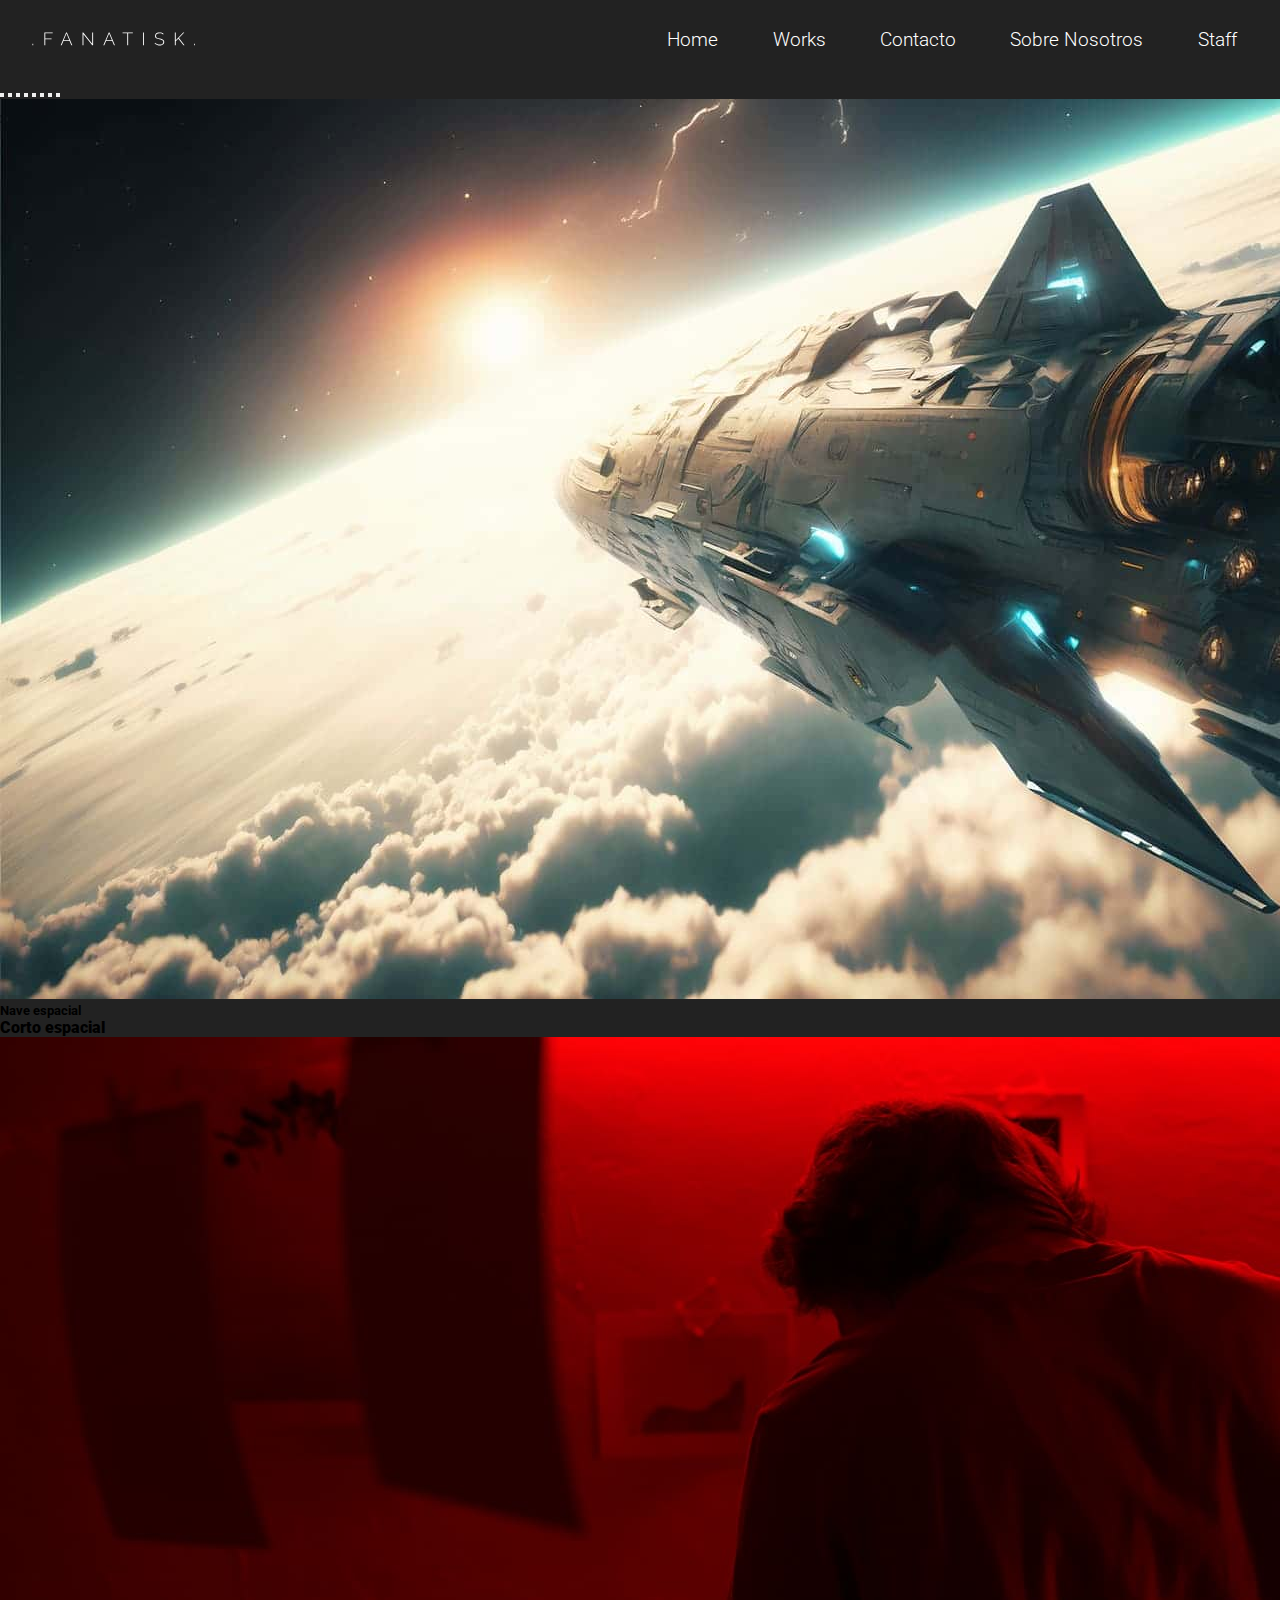
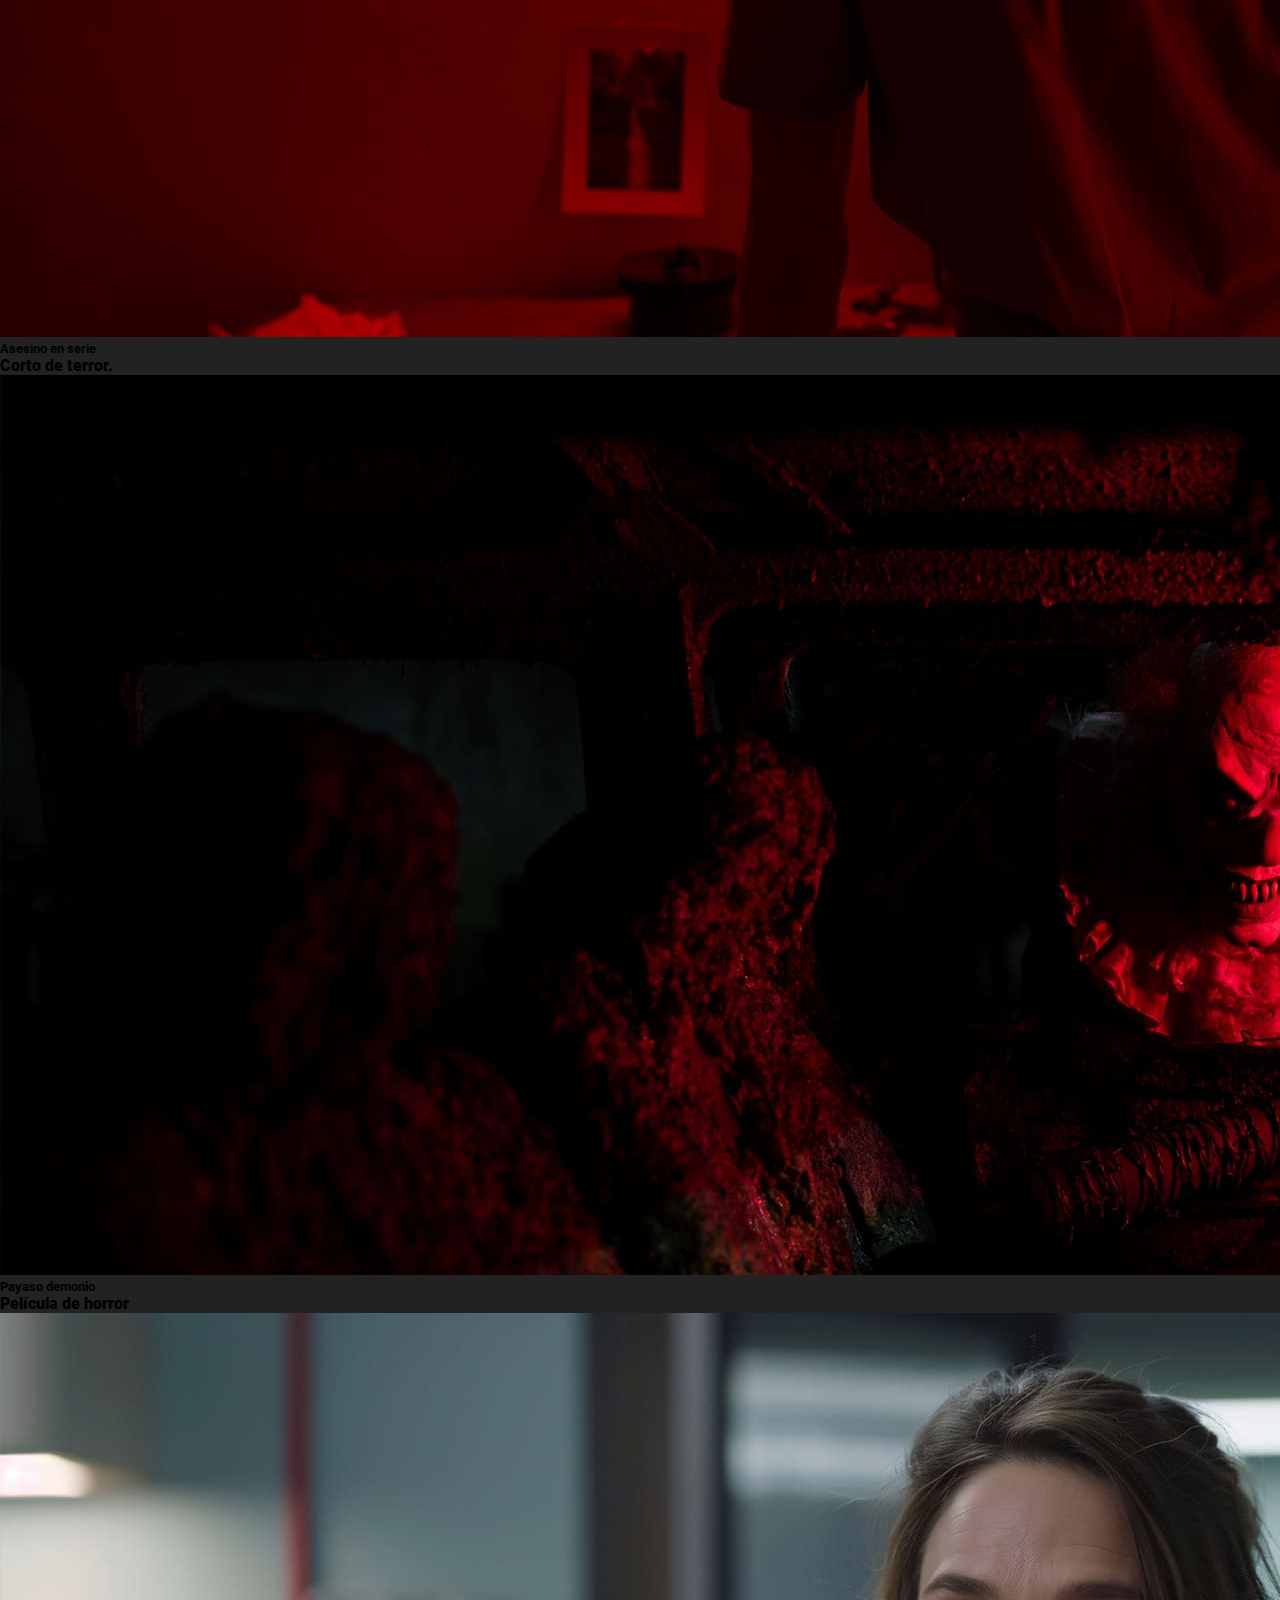
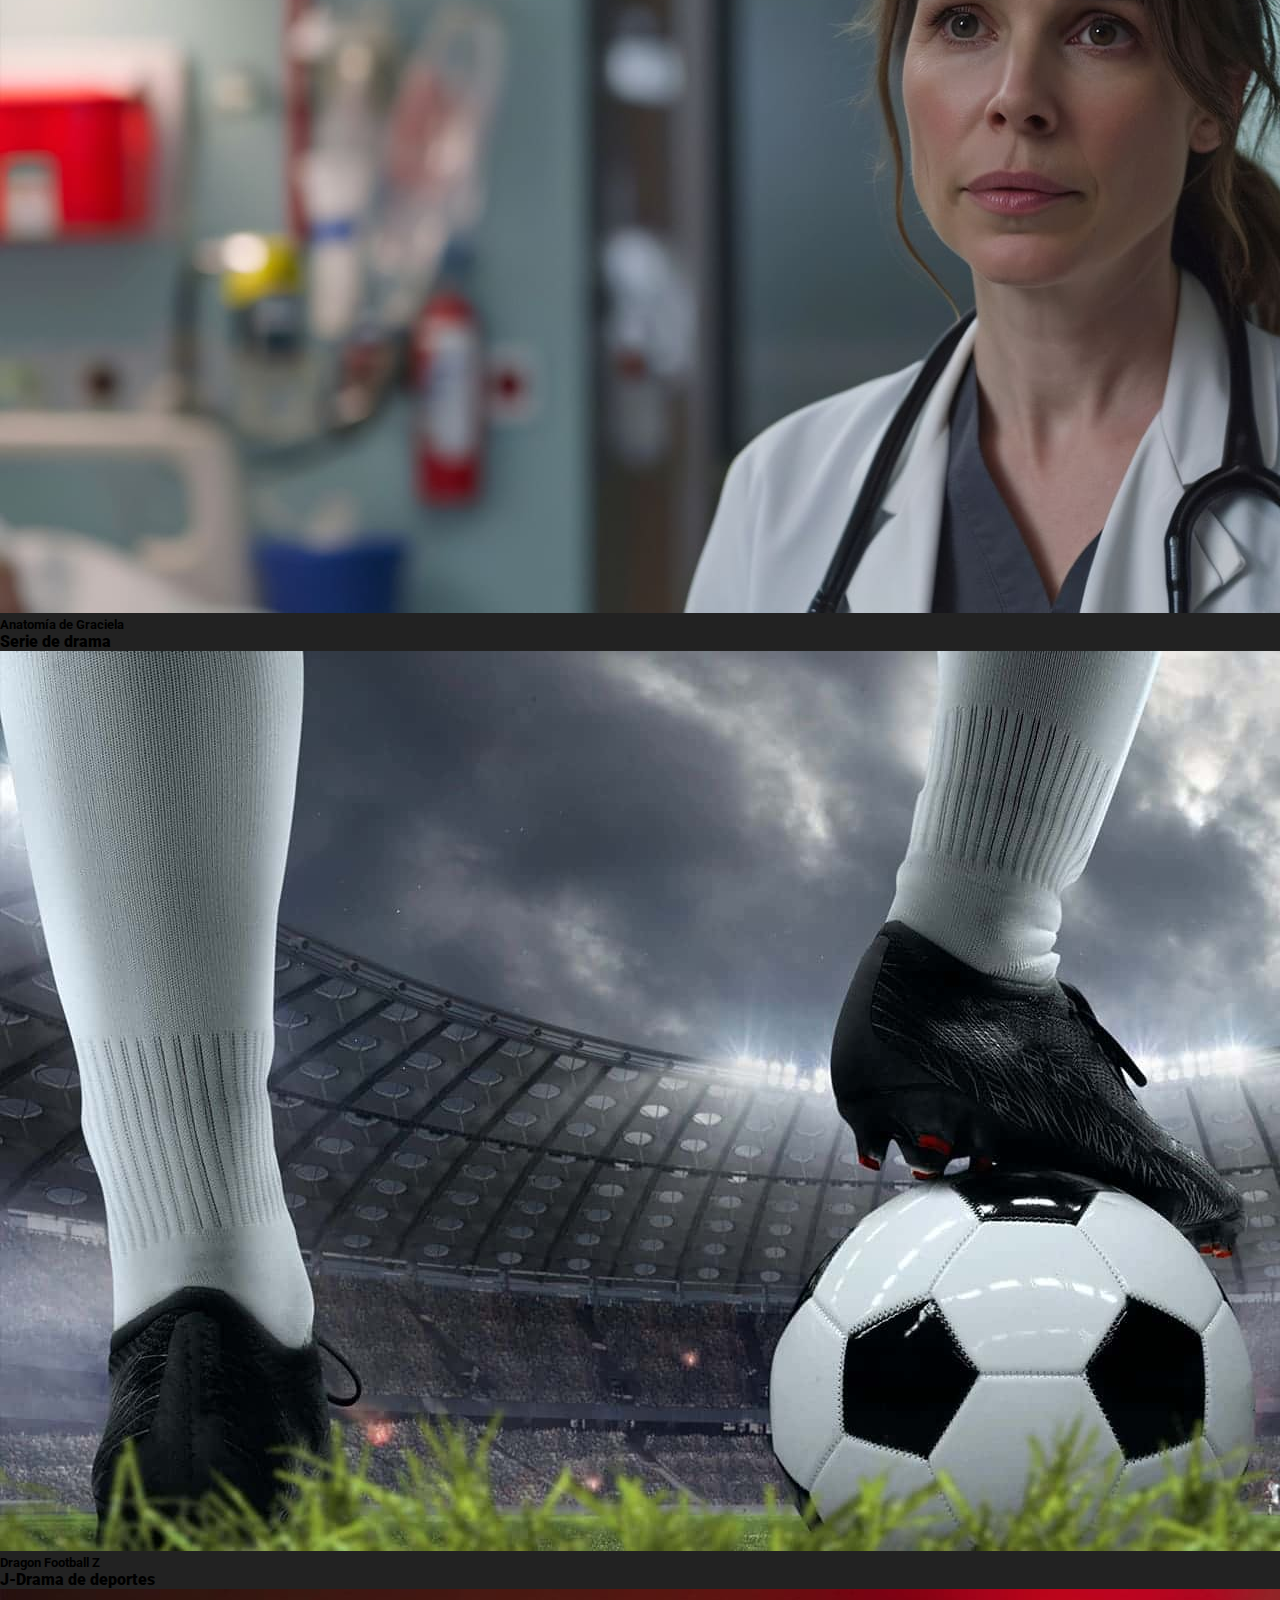
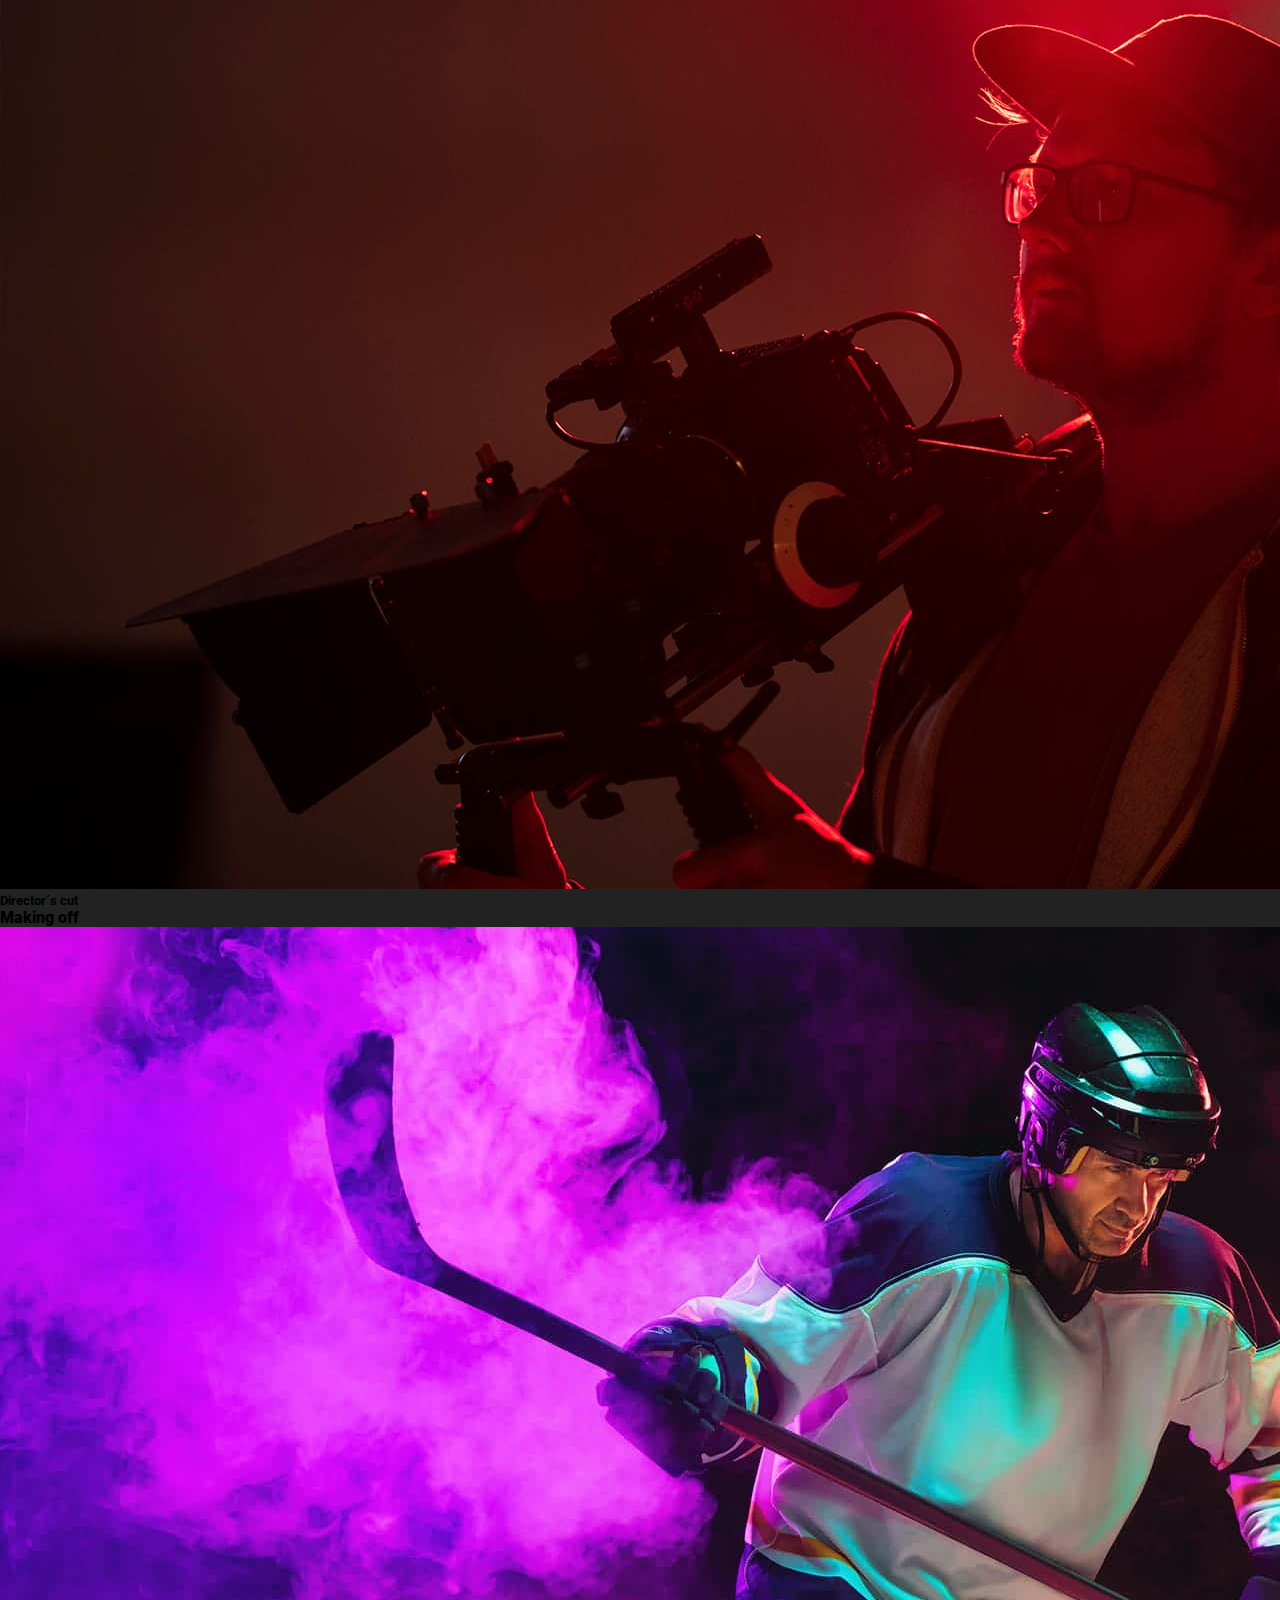
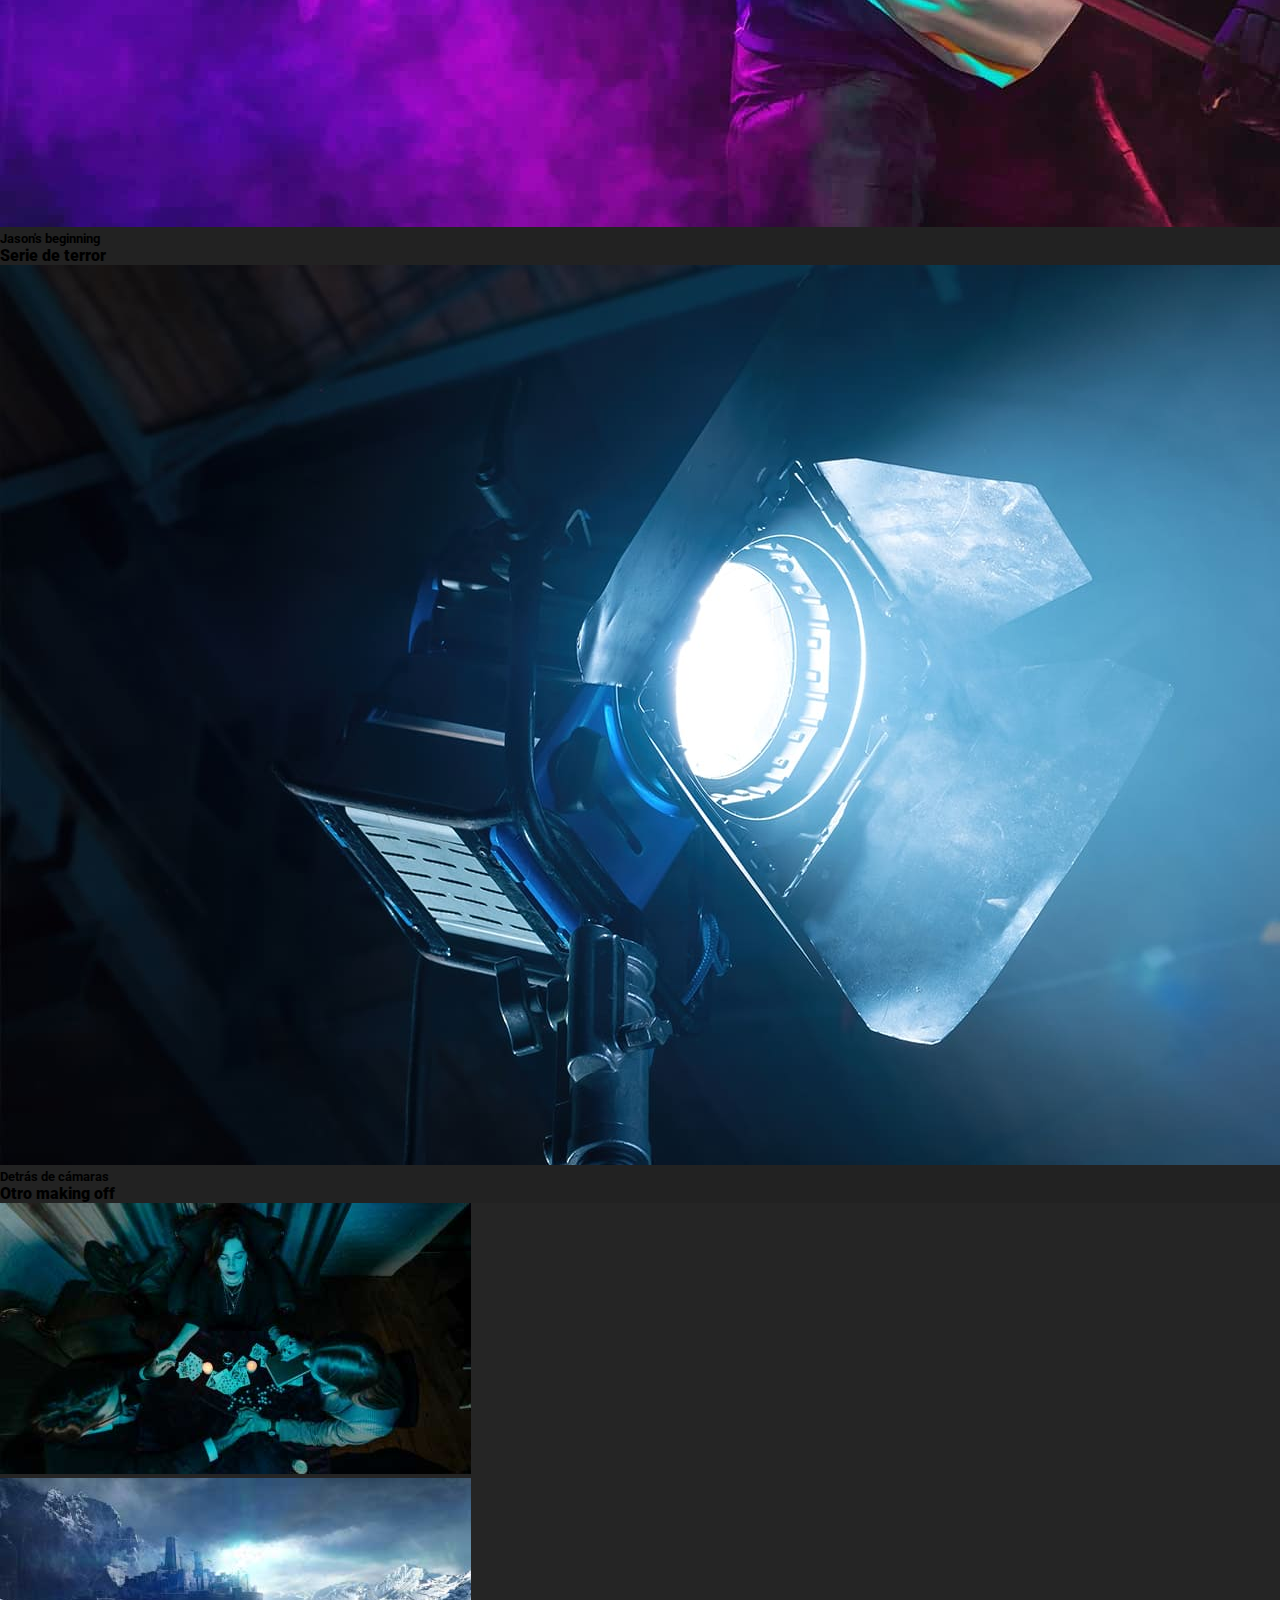
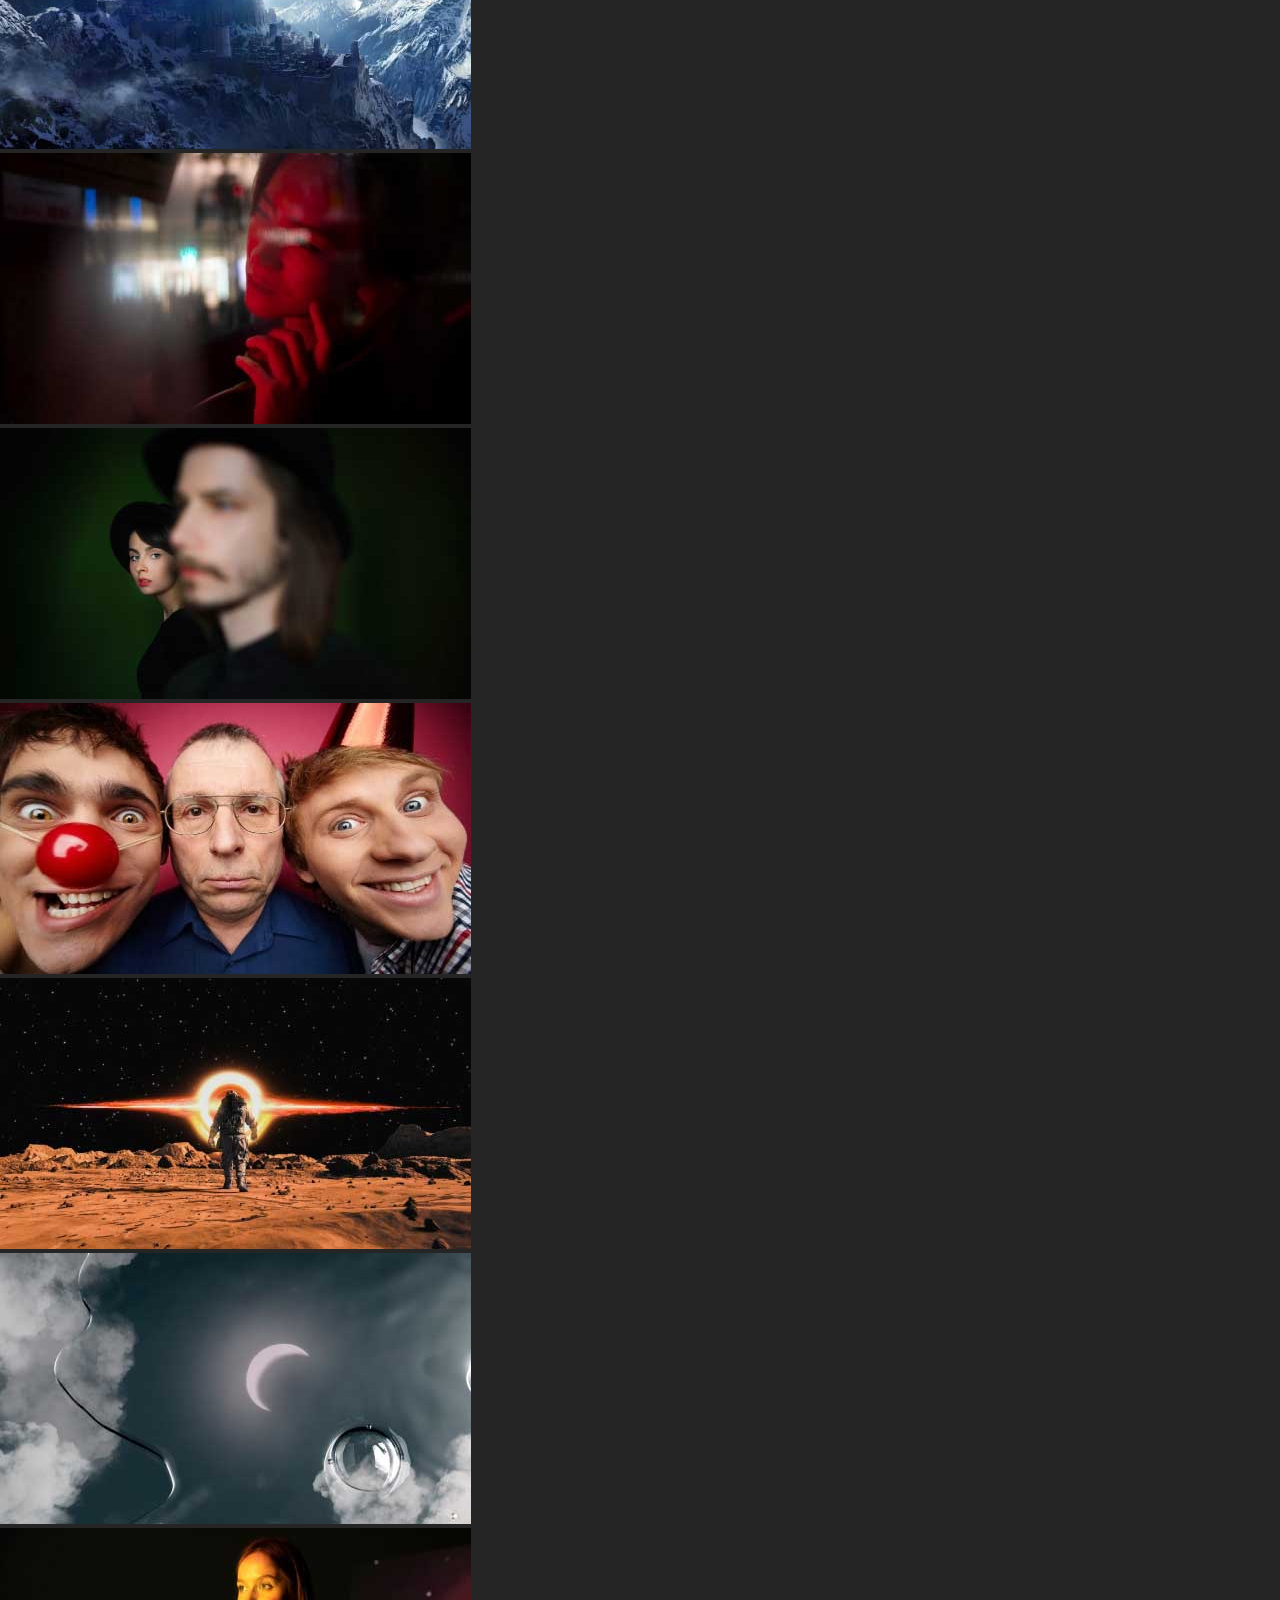
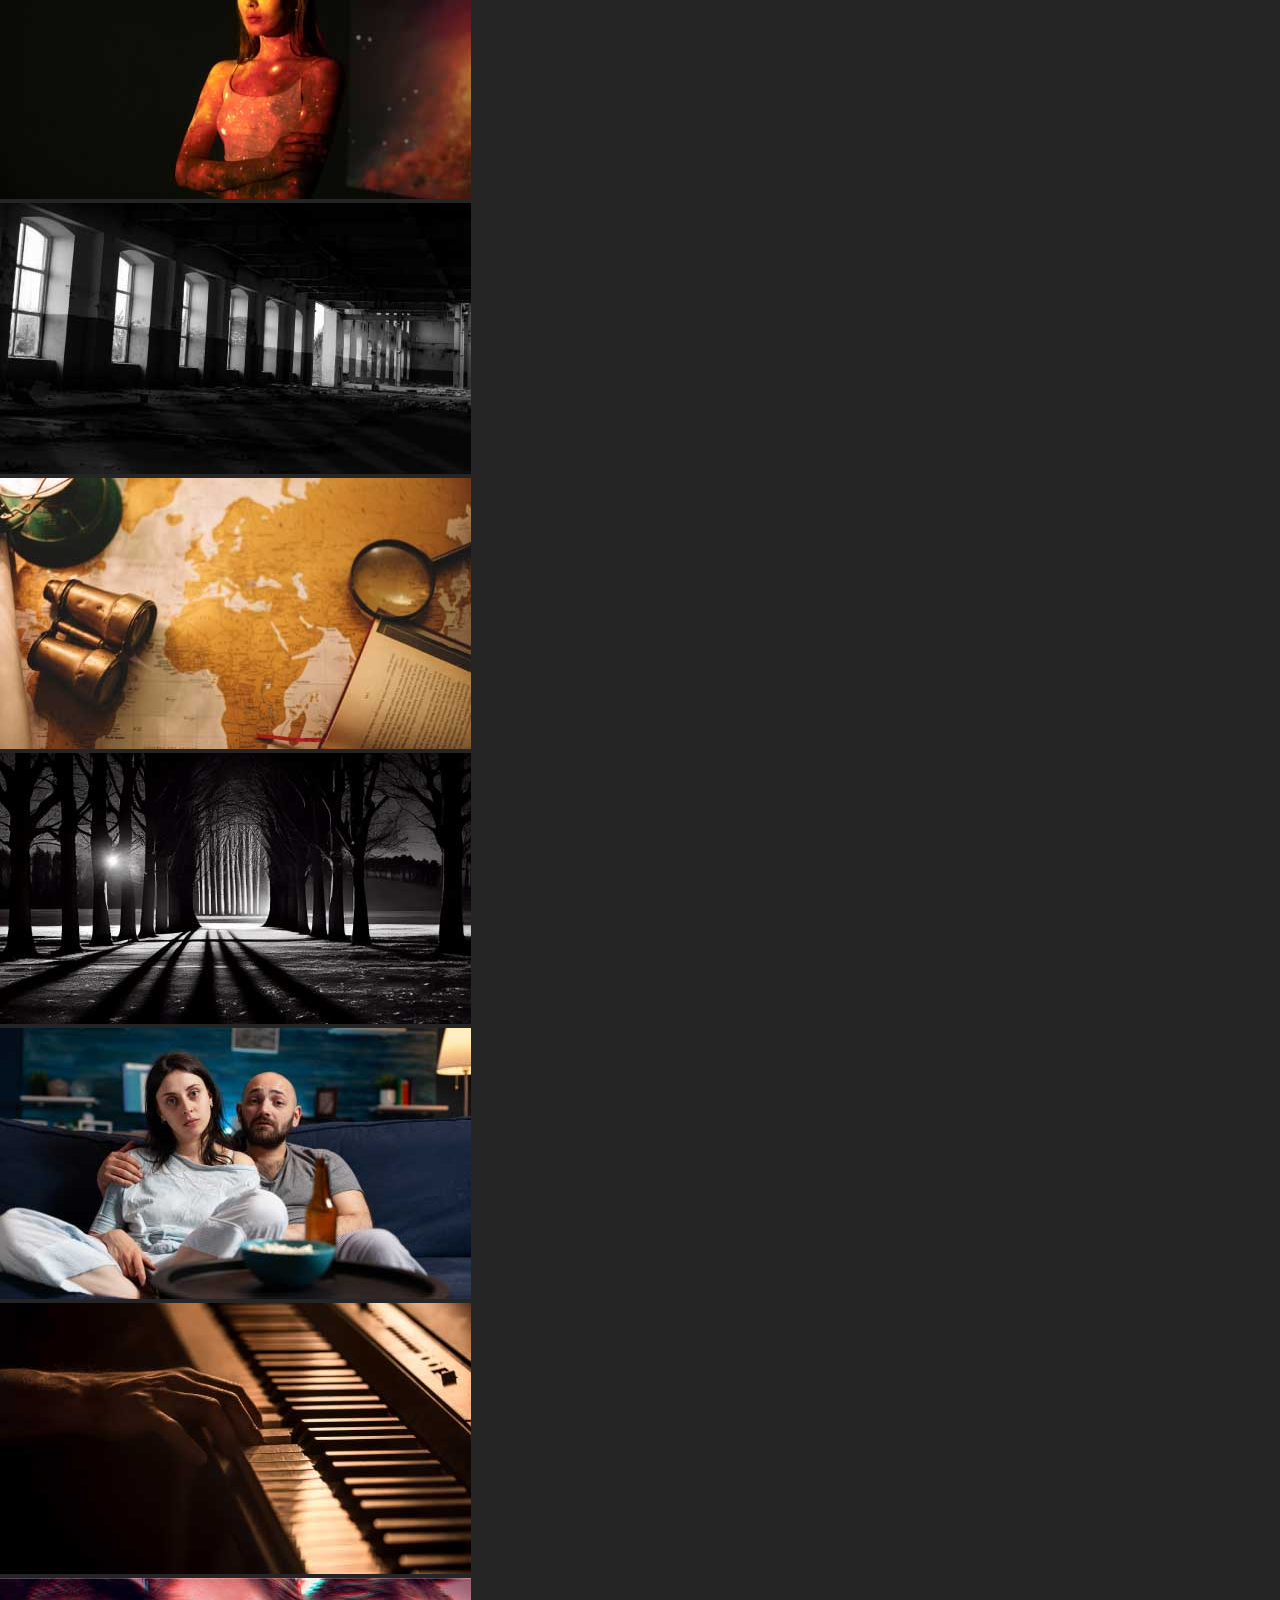
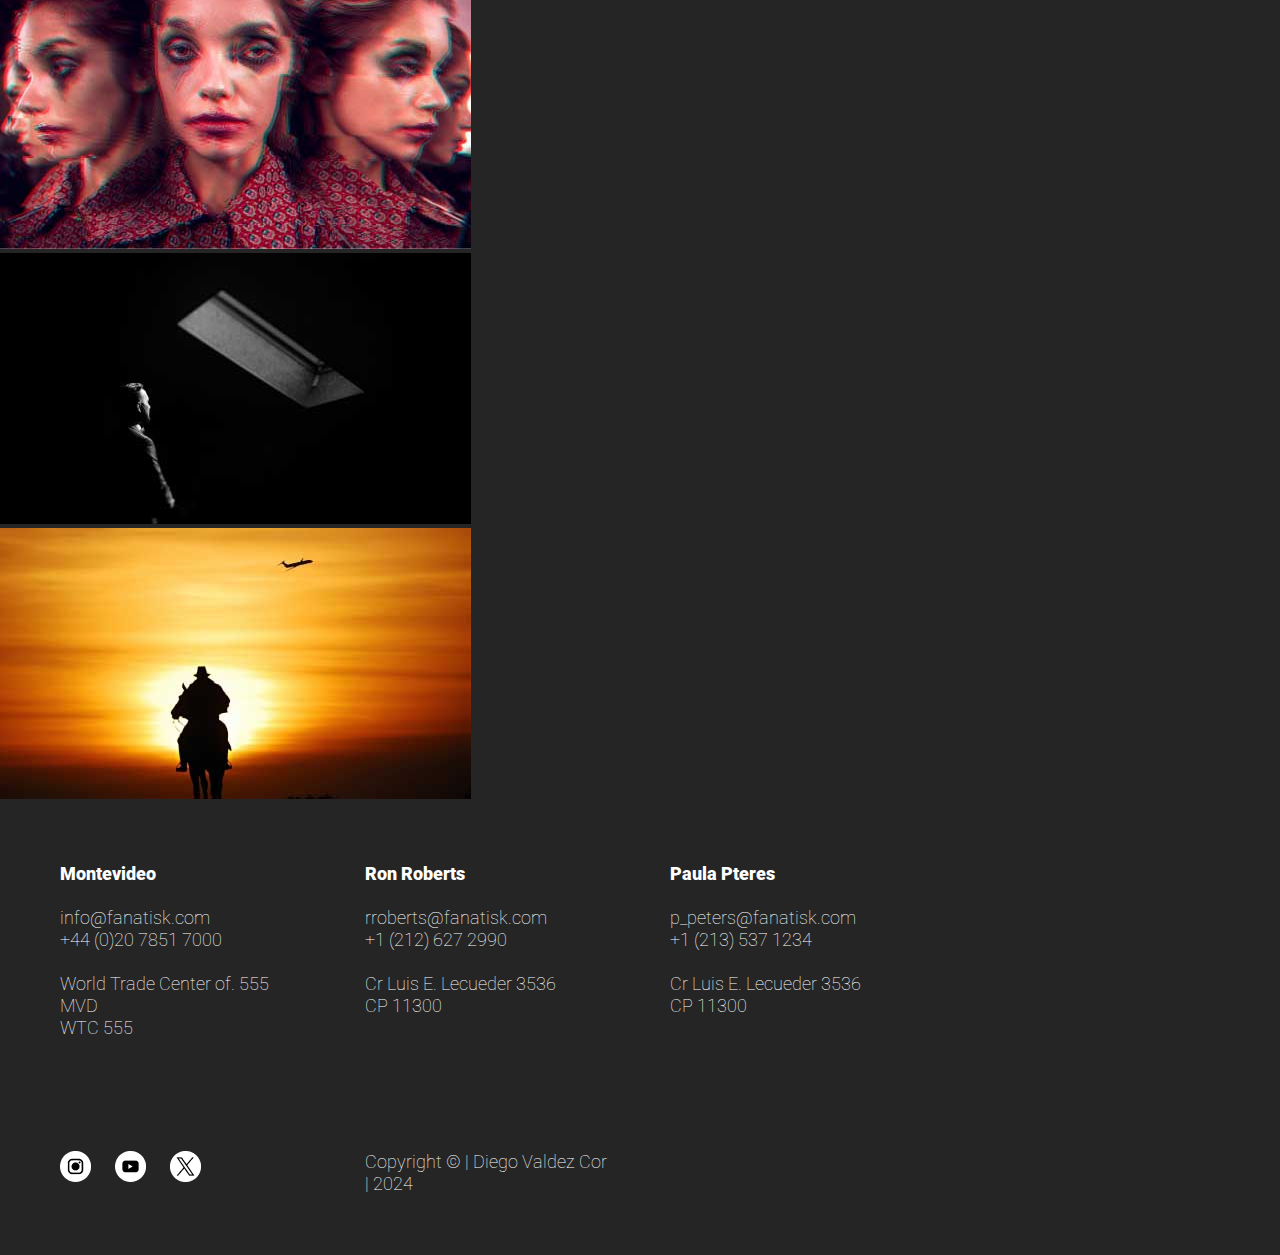
<file: index.html>
<!DOCTYPE html>
<html lang="es">
  <head>
    <meta charset="UTF-8" />
    <meta name="viewport" content="width=device-width, initial-scale=1.0" />
    <link href="https://cdn.jsdelivr.net/npm/bootstrap@5.1.3/dist/css/bootstrap.min.css" rel="stylesheet" integrity="sha384-1BmE4kWBq78iYhFldvKuhfTAU6auU8tT94WrHftjDbrCEXSU1oBoqyl2QvZ6jIW3" crossorigin="anonymous">
    <!--Favicon-->
    <link rel="icon" href="./imagenes/favicon/Fanatisk_Icon.ico" type="image/x-icon">
    <!--SEO-->
    <meta name="description" content="Somos una productora audiovisual versátil">
    <meta name="keywords" content="producción audiovisual, video, cine, televisión, multimedia, grabación, edición, postproducción, contenido digital, storytelling, animación, efectos especiales, cortometraje, largometraje, documental, comercial, publicidad, promocional, videoclip, eventos, streaming, transmisión en vivo, equipo audiovisual, dirección de fotografía, guion, sonido, música, voz en off, estudio de grabación, estudio de filmación, cámaras, iluminación, montaje, colorización, cinematografía, arte audiovisual.">
    <meta name="author" content="Diego Valdez Cor">
    <!-- Fuentes -->
    <link rel="preconnect" href="https://fonts.googleapis.com" />
    <link rel="preconnect" href="https://fonts.gstatic.com" crossorigin />
    <link href="https://fonts.googleapis.com/css2?family=Roboto:ital,wght@0,100;0,300;0,400;0,500;0,700;0,900;1,100;1,300;1,400;1,500;1,700;1,900&display=swap" rel="stylesheet"/>
    <link rel="preconnect" href="https://fonts.googleapis.com" />
    <link rel="preconnect" href="https://fonts.gstatic.com" crossorigin />
    <link href="https://fonts.googleapis.com/css2?family=Raleway:ital,wght@0,100..900;1,100..900&family=Roboto:ital,wght@0,100;0,300;0,400;0,500;0,700;0,900;1,100;1,300;1,400;1,500;1,700;1,900&display=swap" rel="stylesheet" />
    <link href="https://fonts.cdnfonts.com/css/helvetica-neue-55" rel="stylesheet">
    <!-- Estilos CSS-->
    <link rel="stylesheet" href="./estilos/estilos.css" />
    <title>Home</title> 
  </head>
  <body>
    <!-- Barra de navegación dentro de header-->
    <header class="header">

      <nav class="navbar">
          <a href="./index.html"><img src="./imagenes/fanatisk.svg" alt="Logo de empresa"></a>
           <!-- Menú Hamburguesa que se activa para pantallas mobile -->
          <label class="labe_hamburguesa" for="menu_hamburguesa">
              <svg
                  xmlns="http://www.w3.org/2000/svg"
                  width="35"
                  height="35"
                  fill="currentColor"
                  class="list_icon"
                  viewBox="0 0 16 16"
              >
                  <path
                      fill-rule="evenodd"
                      d="M2.5 12a.5.5 0 0 1 .5-.5h10a.5.5 0 0 1 0 1H3a.5.5 0 0 1-.5-.5zm0-4a.5.5 0 0 1 .5-.5h10a.5.5 0 0 1 0 1H3a.5.5 0 0 1-.5-.5zm0-4a.5.5 0 0 1 .5-.5h10a.5.5 0 0 1 0 1H3a.5.5 0 0 1-.5-.5z"
                  />
              </svg>
          </label>

          <input class="menu_hamburguesa" type="checkbox" name="" id="menu_hamburguesa">

          <ul class="ul_enlace">
              <li class="li_enlace">
                  <a href="./index.html" class="enlace">Home</a>
              </li>
              <li class="li_enlace">
                  <a href="./paginas/works.html" class="enlace">Works</a>
              </li>
              <li class="li_enlace">
                  <a href="./paginas/contacto.html" class="enlace">Contacto</a>
              </li>
              <li class="li_enlace">
                <a href="./paginas/sobre-nosotros.html" class="enlace">Sobre Nosotros</a>
            </li>
            <li class="li_enlace">
              <a href="./paginas/staff.html" class="enlace">Staff</a>
            </li>
          </ul>
      </nav>
    
    </header>
    <!-- Carrusel Bootstrap--> 
    <section class="container-fluid">

      <div id="carouselExampleCaptions" class="carousel slide" data-bs-ride="carousel">
        <div class="carousel-indicators">
          <button type="button" data-bs-target="#carouselExampleCaptions" data-bs-slide-to="0" class="active" aria-current="true" aria-label="Slide 1"></button>
          <button type="button" data-bs-target="#carouselExampleCaptions" data-bs-slide-to="1" aria-label="Slide 2"></button>
          <button type="button" data-bs-target="#carouselExampleCaptions" data-bs-slide-to="2" aria-label="Slide 3"></button>
          <button type="button" data-bs-target="#carouselExampleCaptions" data-bs-slide-to="3" aria-label="Slide 4"></button>
          <button type="button" data-bs-target="#carouselExampleCaptions" data-bs-slide-to="4" aria-label="Slide 5"></button>
          <button type="button" data-bs-target="#carouselExampleCaptions" data-bs-slide-to="5" aria-label="Slide 6"></button>
          <button type="button" data-bs-target="#carouselExampleCaptions" data-bs-slide-to="6" aria-label="Slide 7"></button>
          <button type="button" data-bs-target="#carouselExampleCaptions" data-bs-slide-to="7" aria-label="Slide 8"></button>
        </div>
        <div class="carousel-inner">
          <div class="carousel-item active">
            <img src="./imagenes/banner_slide/1.jpg" class="d-block w-100" alt="Nave espacial">
            <div class="carousel-caption d-none d-md-block">
              <h5>Nave espacial</h5>
              <p>Corto espacial</p>
            </div>
          </div>
          <div class="carousel-item">
            <img src="./imagenes/banner_slide/2.jpg" class="d-block w-100" alt="Asesino en serie">
            <div class="carousel-caption d-none d-md-block">
              <h5>Asesino en serie</h5>
              <p>Corto de terror.</p>
            </div>
          </div>
          <div class="carousel-item">
            <img src="./imagenes/banner_slide/3.jpg" class="d-block w-100" alt="Payaso demonio">
            <div class="carousel-caption d-none d-md-block">
              <h5>Payaso demonio</h5>
              <p>Película de horror</p>
            </div>
          </div>
          <div class="carousel-item">
            <img src="./imagenes/banner_slide/4.jpg" class="d-block w-100" alt="Anatomía de Graciela">
            <div class="carousel-caption d-none d-md-block">
              <h5>Anatomía de Graciela</h5>
              <p>Serie de drama</p>
            </div>
          </div>
          <div class="carousel-item">
            <img src="./imagenes/banner_slide/5.jpg" class="d-block w-100" alt="Dragon Football Z">
            <div class="carousel-caption d-none d-md-block">
              <h5>Dragon Football Z</h5>
              <p>J-Drama de deportes</p>
            </div>
          </div>
          <div class="carousel-item">
            <img src="./imagenes/banner_slide/6.jpg" class="d-block w-100" alt="Director´s cut">
            <div class="carousel-caption d-none d-md-block">
              <h5>Director´s cut</h5>
              <p>Making off</p>
            </div>
          </div>
          <div class="carousel-item">
            <img src="./imagenes/banner_slide/7.jpg" class="d-block w-100" alt="Jason's beginning">
            <div class="carousel-caption d-none d-md-block">
              <h5>Jason's beginning</h5>
              <p>Serie de terror</p>
            </div>
          </div>
          <div class="carousel-item">
            <img src="./imagenes/banner_slide/8.jpg" class="d-block w-100" alt="Detrás de cámaras">
            <div class="carousel-caption d-none d-md-block">
              <h5>Detrás de cámaras</h5>
              <p>Otro making off</p>
            </div>
          </div>
        </div>
      </div>
    
    </section>
    <!-- Contenido principal -->
    <main>
      
      <!-- Sección Feed con cards de trabajos realizados -->
      <section class="container-fluid">
        <div class="card-group row row-cols-1 row-cols-md-4 g-1">
          <div class="col">
            <div class="card mb-1 ">
              <h2>La sombra del pasado</h2>
              <div class="card-overlay"></div>
              <img src="./imagenes/home_movie_posters/Movie_Terror- -La sombra del pasado-.jpg" class="card-img-top" alt="Información">
            </div>
          </div>
          <div class="col">
            <div class="card mb-1">
              <h2>El reino perdido de Avalon</h2>
              <div class="card-overlay"></div>
              <img src="./imagenes/home_movie_posters/Movie_Fantasía- -El reino perdido de Avalon-.jpg" class="card-img-top" alt="Información">
            </div>
          </div>
          <div class="col">
            <div class="card mb-1">
              <h2>El misterio del reloj detenido</h2>
              <div class="card-overlay"></div>
              <img src="./imagenes/home_movie_posters/Movie_Suspenso- -El misterio del reloj detenido.jpg" class="card-img-top" alt="Información">
            </div>
          </div>
          <div class="col">
            <div class="card mb-1">
              <h2>Caminos cruzados</h2>
              <div class="card-overlay"></div>
              <img src="./imagenes/home_movie_posters/Movie_Drama- -Caminos cruzados-.jpg" class="card-img-top" alt="Información">
            </div>
          </div>
        </div>
        <div class="card-group row row-cols-1 row-cols-md-4 g-1">
          <div class="col">
            <div class="card">
              <h2>Locuras en la ciudad</h2>
              <div class="card-overlay"></div>
              <img src="./imagenes/home_movie_posters/Movie_Comedia- -Locuras en la ciudad-.jpg" class="card-img-top" alt="Información">
            </div>
          </div>
          <div class="col">
            <div class="card mb-1">
              <h2>El último viaje a Marte</h2>
              <div class="card-overlay"></div>
              <img src="./imagenes/home_movie_posters/Movie_Ciencia ficción- -El último viaje a Marte-.jpg" class="card-img-top" alt="Información">
            </div>
          </div>
          <div class="col">
            <div class="card mb-1">
              <h2>Bajo la luz de la luna</h2>
              <div class="card-overlay"></div>
              <img src="./imagenes/home_movie_posters/Movie_Romance- -Bajo la luz de la luna-.jpg" class="card-img-top" alt="Información">
            </div>
          </div>
          <div class="col">
            <div class="card mb-1">
              <h2>El golpe del siglo</h2>
              <div class="card-overlay"></div>
              <img src="./imagenes/home_movie_posters/Movie_Acción- -El golpe del siglo-.jpg" class="card-img-top" alt="Información">
            </div>
          </div>
        </div>
        <div class="card-group row row-cols-1 row-cols-md-4 g-1">
          <div class="col">
            <div class="card mb-1">
              <h2>El enigma de la mansión</h2>
              <div class="card-overlay"></div>
              <img src="./imagenes/home_movie_posters/Movie_Misterio- -El enigma de la mansión-.jpg" class="card-img-top" alt="Información">
            </div>
          </div>
          <div class="col">
            <div class="card mb-1">
              <h2>La búsqueda del tesoro perdido</h2>
              <div class="card-overlay"></div>
              <img src="./imagenes/home_movie_posters/Movie_Aventura- -La búsqueda del tesoro perdido-.jpg" class="card-img-top" alt="Información">
            </div>
          </div>
          <div class="col">
            <div class="card mb-1">
              <h2>El bosque encantado</h2>
              <div class="card-overlay"></div>
              <img src="./imagenes/home_movie_posters/Movie_Animación- -El bosque encantado-.jpg" class="card-img-top" alt="Información">
            </div>
          </div>
          <div class="col">
            <div class="card mb-1">
              <h2>Historias de la vida real</h2>
              <div class="card-overlay"></div>
              <img src="./imagenes/home_movie_posters/Movie_Documental- -Historias de la vida real-.jpg" class="card-img-top" alt="Información">
            </div>
          </div>
        </div>
        <div class="card-group row row-cols-1 row-cols-md-4 g-1">
          <div class="col">
            <div class="card mb-1">
              <h2>Notas de pasión</h2>
              <div class="card-overlay"></div>
              <img src="./imagenes/home_movie_posters/Movie_Musical- -Notas de pasión-.jpg" class="card-img-top" alt="Información">
            </div>
          </div>
          <div class="col">
            <div class="card mb-1">
              <h2>Realidades distorsionadas</h2>
              <div class="card-overlay"></div>
              <img src="./imagenes/home_movie_posters/Movie_Experimental- -Realidades distorsionadas-.jpg" class="card-img-top" alt="Información">
            </div>
          </div>
          <div class="col">
            <div class="card mb-1">
              <h2>La ciudad de las sombras</h2>
              <div class="card-overlay"></div>
              <img src="./imagenes/home_movie_posters/Movie_Noir- -La ciudad de las sombras-.jpg" class="card-img-top" alt="Información">
            </div>
          </div>
          <div class="col">
            <div class="card mb-1">
              <h2>La última cabalgata</h2>
              <div class="card-overlay"></div>
              <img src="./imagenes/home_movie_posters/Movie_Western- -La última cabalgata-.jpg" class="card-img-top" alt="Información">
            </div>
          </div>
        </div>
      </section>
    </main>
    <!-- Pie de página -->
    <footer class="footer1">
	
      <div class="f2_wrap">
        
        <div class="f2 f2_3 fade visible">	
          <p class="f2_title"><strong>Montevideo</strong></p>
          <p><a href="mailto:info@fanatisk.com">info@fanatisk.com</a><br>+44 (0)20 7851 7000</p><p>World Trade Center of. 555<br>MVD<br>WTC 555</p>
        </div>
        
        <div class="f2 fade visible">	
          <p class="f2_title"><strong>Ron Roberts</strong></p>
          <p><a href="mailto:rroberts@fanatisk.com">rroberts@fanatisk.com</a><br>+1 (212) 627 2990</p>
          <p>Cr Luis E. Lecueder 3536 <br>CP 11300</p>
        </div>
        
        <div class="f2 fade visible">	
          <p class="f2_title"><strong>Paula Pteres</strong></p>
          <p><a href="mailto:p_peters@fanatisk.com">p_peters@fanatisk.com</a><br>+1 (213) 537 1234</p><p>Cr Luis E. Lecueder 3536<br>CP 11300</p>
        </div>
      
      </div>
      <div class="f3_wrap">
        
        <div class="f3 fade visible">
          <a class="f_insta" target="_blank" href="https://www.instagram.com"></a>
          <a class="f_yt" target="_blank" href="https://www.youtube.com/"></a>
          <a class="f_tw" target="_blank" href="https://twitter.com"></a>      
        </div>

        <div class="f3 f3_2 fade visible">
          <p><a target="_blank" href="https://github.com/DValCor?tab=repositories">Copyright © | Diego Valdez Cor | 2024</a></p>
        </div>
      </div>
      
    </footer>
    <!-- Script Bootstrap -->
    <script src="https://cdn.jsdelivr.net/npm/@popperjs/core@2.10.2/dist/umd/popper.min.js" integrity="sha384-7+zCNj/IqJ95wo16oMtfsKbZ9ccEh31eOz1HGyDuCQ6wgnyJNSYdrPa03rtR1zdB" crossorigin="anonymous"></script>
    <script src="https://cdn.jsdelivr.net/npm/bootstrap@5.1.3/dist/js/bootstrap.min.js" integrity="sha384-QJHtvGhmr9XOIpI6YVutG+2QOK9T+ZnN4kzFN1RtK3zEFEIsxhlmWl5/YESvpZ13" crossorigin="anonymous"></script>
  </body>
</html>
</file>
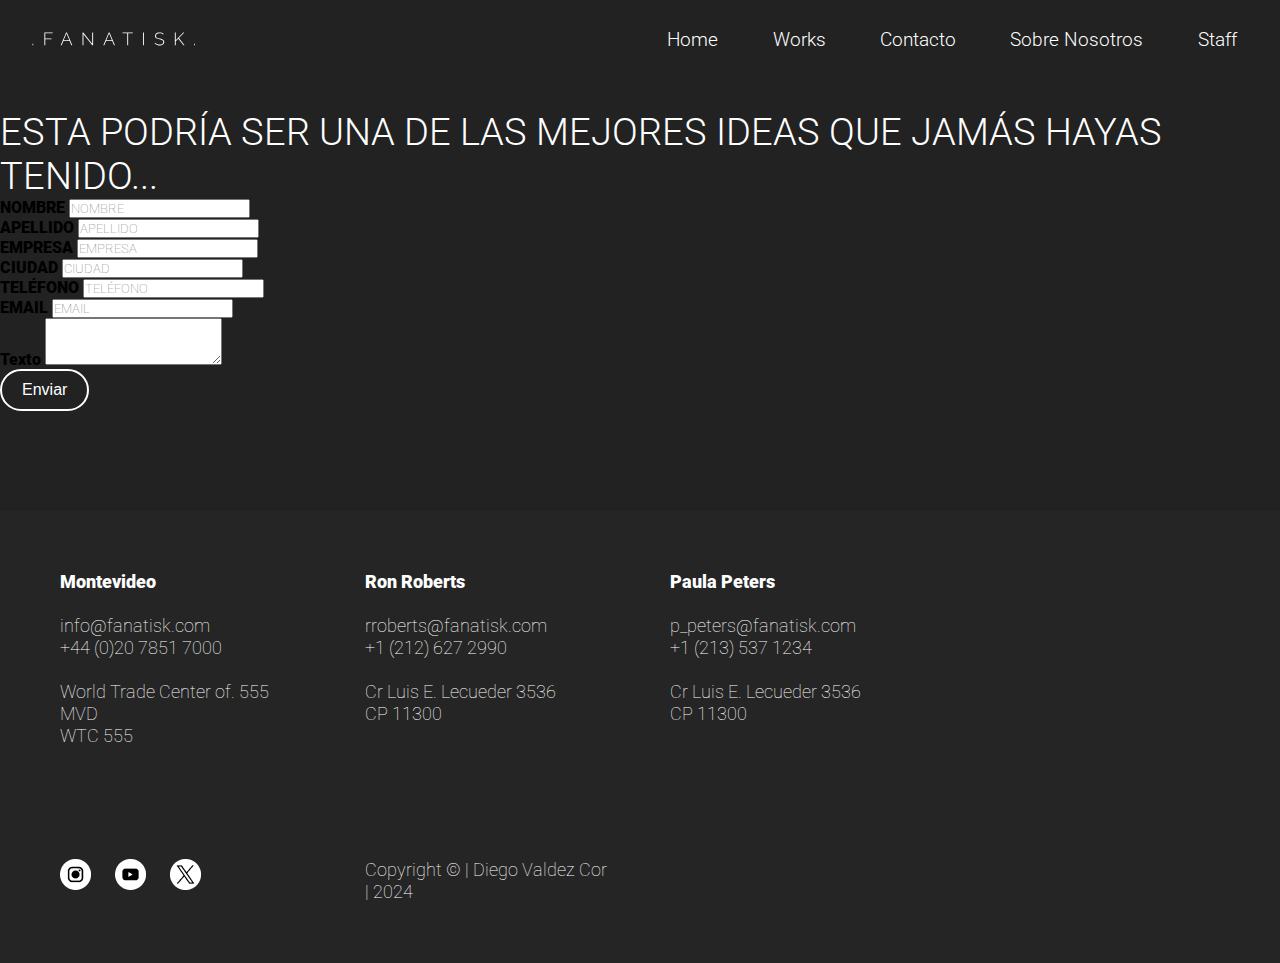
<file: paginas/contacto.html>
<!DOCTYPE html>
<html lang="es">
  <head>
    <meta charset="UTF-8" />
    <meta name="viewport" content="width=device-width, initial-scale=1.0" />
    <link href="https://cdn.jsdelivr.net/npm/bootstrap@5.1.3/dist/css/bootstrap.min.css" rel="stylesheet" integrity="sha384-1BmE4kWBq78iYhFldvKuhfTAU6auU8tT94WrHftjDbrCEXSU1oBoqyl2QvZ6jIW3" crossorigin="anonymous">
    <!--Favicon-->
    <link rel="icon" href="../imagenes/favicon/Fanatisk_Icon.ico" type="image/x-icon">
    <!--SEO-->
    <meta name="description" content="Ponte en contacto con nuestro equipo hoy mismo para discutir tus ideas">
    <meta name="keywords" content="Contacto, Formulario de contacto, Información de contacto, Contactar, Envíanos un mensaje, Comunicate con nosotros">
    <meta name="author" content="Diego Valdez Cor">
    <!-- Fuentes -->
    <link rel="preconnect" href="https://fonts.googleapis.com" />
    <link rel="preconnect" href="https://fonts.gstatic.com" crossorigin />
    <link href="https://fonts.googleapis.com/css2?family=Roboto:ital,wght@0,100;0,300;0,400;0,500;0,700;0,900;1,100;1,300;1,400;1,500;1,700;1,900&display=swap" rel="stylesheet"/>
    <link rel="preconnect" href="https://fonts.googleapis.com" />
    <link rel="preconnect" href="https://fonts.gstatic.com" crossorigin />
    <link href="https://fonts.googleapis.com/css2?family=Raleway:ital,wght@0,100..900;1,100..900&family=Roboto:ital,wght@0,100;0,300;0,400;0,500;0,700;0,900;1,100;1,300;1,400;1,500;1,700;1,900&display=swap" rel="stylesheet" />
    <link href="https://fonts.cdnfonts.com/css/helvetica-neue-55" rel="stylesheet">
    <!-- Estilos CSS-->
    <link rel="stylesheet" href="../estilos/estilos.css" />
    <title>Contacto</title>
  </head>
  <body>
    <!-- Barra de navegación dentro de header-->
    <header class="header">
      <nav class="navbar">
        <a href="../index.html"><img src="../imagenes/fanatisk.svg" alt="Logo de empresa"></a>

          <!-- Menú Hamburguesa que se activa para pantallas mobile -->
          <label class="labe_hamburguesa" for="menu_hamburguesa">
              <svg
                  xmlns="http://www.w3.org/2000/svg"
                  width="35"
                  height="35"
                  fill="currentColor"
                  class="list_icon"
                  viewBox="0 0 16 16"
              >
                  <path
                      fill-rule="evenodd"
                      d="M2.5 12a.5.5 0 0 1 .5-.5h10a.5.5 0 0 1 0 1H3a.5.5 0 0 1-.5-.5zm0-4a.5.5 0 0 1 .5-.5h10a.5.5 0 0 1 0 1H3a.5.5 0 0 1-.5-.5zm0-4a.5.5 0 0 1 .5-.5h10a.5.5 0 0 1 0 1H3a.5.5 0 0 1-.5-.5z"
                  />
              </svg>
          </label>

          <input class="menu_hamburguesa" type="checkbox" name="" id="menu_hamburguesa">

          <ul class="ul_enlace">
              <li class="li_enlace">
                  <a href="../index.html" class="enlace">Home</a>
              </li>
              <li class="li_enlace">
                  <a href="../paginas/works.html" class="enlace">Works</a>
              </li>
              <li class="li_enlace">
                  <a href="../paginas/contacto.html" class="enlace">Contacto</a>
              </li>
              <li class="li_enlace">
                <a href="../paginas/sobre-nosotros.html" class="enlace">Sobre Nosotros</a>
            </li>
            <li class="li_enlace">
              <a href="../paginas/staff.html" class="enlace">Staff</a>
            </li>
          </ul>
      </nav>
    </header>
    <!-- Contenido principal -->
    <main>
      <div class="container">
        <div class="row">
          <div class="col-md-6">
            <h1 class="h1-custom">ESTA PODRÍA SER UNA DE LAS MEJORES IDEAS QUE JAMÁS HAYAS TENIDO...</h1>
          </div>
        </div>
      </div>
      <!-- Formulario de contacto -->
            <div class="container">
                <form class="form-custom">
                  <div class="row mb-3">
                      <div class="col">
                          <label for="nombre" class="form-label">NOMBRE</label>
                          <input type="text" class="form-control" id="nombre" placeholder="NOMBRE">
                      </div>
                      <div class="col">
                          <label for="apellido" class="form-label">APELLIDO</label>
                          <input type="text" class="form-control" id="apellido" placeholder="APELLIDO">
                      </div>
                  </div>
                  <div class="row mb-3">
                      <div class="col">
                          <label for="empresa" class="form-label">EMPRESA</label>
                          <input type="text" class="form-control" id="empresa" placeholder="EMPRESA">
                      </div>
                      <div class="col">
                          <label for="ciudad" class="form-label">CIUDAD</label>
                          <input type="text" class="form-control" id="ciudad" placeholder="CIUDAD">
                      </div>
                  </div>
                  <div class="row mb-3">
                      <div class="col">
                          <label for="telefono" class="form-label">TELÉFONO</label>
                          <input type="tel" class="form-control" id="telefono" placeholder="TELÉFONO">
                      </div>
                      <div class="col">
                          <label for="email" class="form-label">EMAIL</label>
                          <input type="email" class="form-control" id="email" placeholder="EMAIL">
                      </div>
                  </div>
                  <div class="mb-3">
                      <label for="texto" class="form-label">Texto</label>
                      <textarea class="form-control" id="texto" rows="3"></textarea>
                  </div>
                  <button type="submit" class="btn btn-custom">Enviar</button>
              </form>
            </div>
      </main>
    <!-- Pie de página -->
    <footer class="footer1">
	
      <div class="f2_wrap">
        
        <div class="f2 f2_3 fade visible">	
          <p class="f2_title"><strong>Montevideo</strong></p>
          <p><a href="mailto:info@fanatisk.com">info@fanatisk.com</a><br>+44 (0)20 7851 7000</p><p>World Trade Center of. 555<br>MVD<br>WTC 555</p>
        </div>
        
        <div class="f2 fade visible">	
          <p class="f2_title"><strong>Ron Roberts</strong></p>
          <p><a href="mailto:rroberts@fanatisk.com">rroberts@fanatisk.com</a><br>+1 (212) 627 2990</p>
          <p>Cr Luis E. Lecueder 3536 <br>CP 11300</p>
        </div>
        
        <div class="f2 fade visible">	
          <p class="f2_title"><strong>Paula Peters</strong></p>
          <p><a href="mailto:p_peters@fanatisk.com">p_peters@fanatisk.com</a><br>+1 (213) 537 1234</p><p>Cr Luis E. Lecueder 3536<br>CP 11300</p>
        </div>
      
      </div>
      <div class="f3_wrap">
        
        <div class="f3 fade visible">
          <a class="f_insta" target="_blank" href="https://www.instagram.com"></a>
          <a class="f_yt" target="_blank" href="https://www.youtube.com/"></a>
          <a class="f_tw" target="_blank" href="https://twitter.com"></a>      
        </div>

        <div class="f3 f3_2 fade visible">
          <p><a target="_blank" href="https://github.com/DValCor?tab=repositories">Copyright © | Diego Valdez Cor | 2024</a></p>
        </div>
      </div>
      
    </footer>
    <!-- Script Bootstrap -->
    <script src="https://cdn.jsdelivr.net/npm/@popperjs/core@2.10.2/dist/umd/popper.min.js" integrity="sha384-7+zCNj/IqJ95wo16oMtfsKbZ9ccEh31eOz1HGyDuCQ6wgnyJNSYdrPa03rtR1zdB" crossorigin="anonymous"></script>
    <script src="https://cdn.jsdelivr.net/npm/bootstrap@5.1.3/dist/js/bootstrap.min.js" integrity="sha384-QJHtvGhmr9XOIpI6YVutG+2QOK9T+ZnN4kzFN1RtK3zEFEIsxhlmWl5/YESvpZ13" crossorigin="anonymous"></script>
  </body>
</html>
</file>
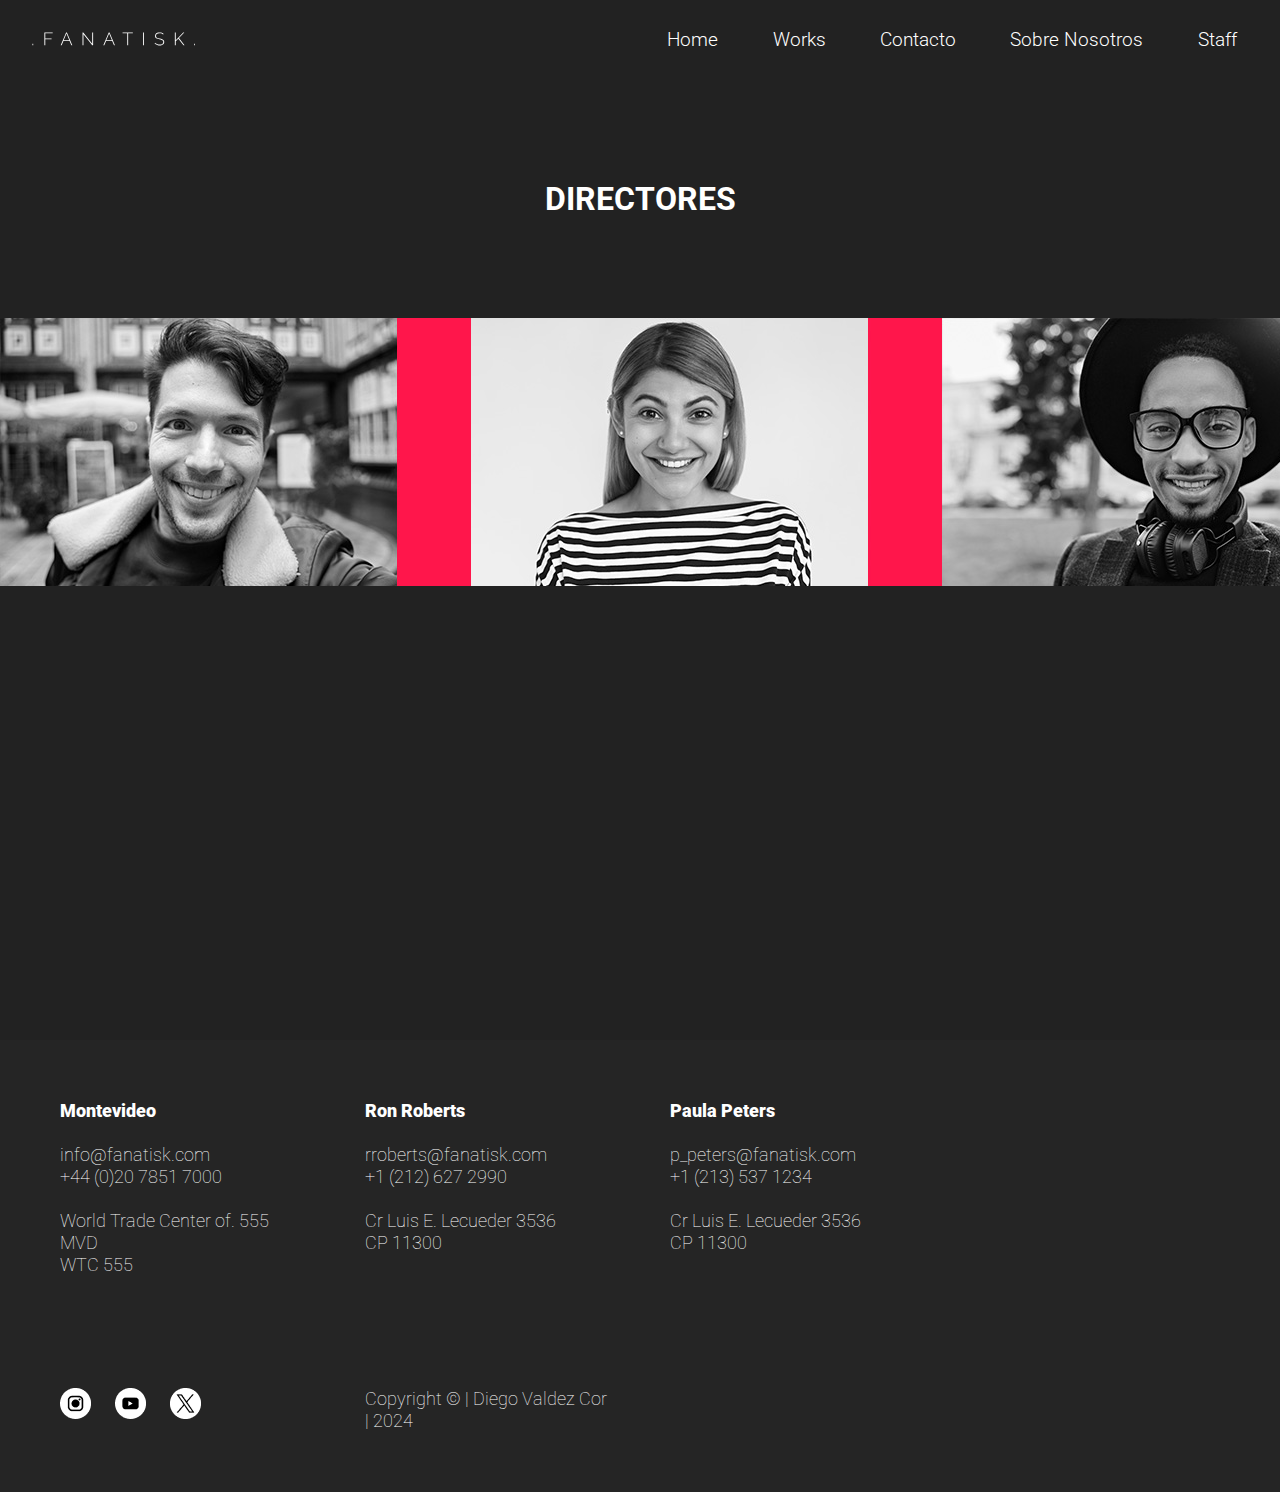
<file: paginas/staff.html>
<!DOCTYPE html>
<html lang="es">
  <head>
    <meta charset="UTF-8" />
    <meta name="viewport" content="width=device-width, initial-scale=1.0" />
    <link href="https://cdn.jsdelivr.net/npm/bootstrap@5.1.3/dist/css/bootstrap.min.css" rel="stylesheet" integrity="sha384-1BmE4kWBq78iYhFldvKuhfTAU6auU8tT94WrHftjDbrCEXSU1oBoqyl2QvZ6jIW3" crossorigin="anonymous">
    <!--Favicon-->
    <link rel="icon" href="../imagenes/favicon/Fanatisk_Icon.ico" type="image/x-icon">
    <!--SEO-->
    <meta name="description" content="Conoce a los talentosos profesionales que forman parte de nuestro equipo">
    <meta name="keywords" content="Nuestro equipo, Staff, Equipo de trabajo, Profesionales audiovisuales, Talento humano, Conoce a nuestro equipo">
    <meta name="author" content="Diego Valdez Cor">
    <!-- Fuentes -->
    <link rel="preconnect" href="https://fonts.googleapis.com" />
    <link rel="preconnect" href="https://fonts.gstatic.com" crossorigin />
    <link href="https://fonts.googleapis.com/css2?family=Roboto:ital,wght@0,100;0,300;0,400;0,500;0,700;0,900;1,100;1,300;1,400;1,500;1,700;1,900&display=swap" rel="stylesheet"/>
    <link rel="preconnect" href="https://fonts.googleapis.com" />
    <link rel="preconnect" href="https://fonts.gstatic.com" crossorigin />
    <link href="https://fonts.googleapis.com/css2?family=Raleway:ital,wght@0,100..900;1,100..900&family=Roboto:ital,wght@0,100;0,300;0,400;0,500;0,700;0,900;1,100;1,300;1,400;1,500;1,700;1,900&display=swap" rel="stylesheet" />
    <link href="https://fonts.cdnfonts.com/css/helvetica-neue-55" rel="stylesheet">
    <!-- Estilos CSS-->
    <link rel="stylesheet" href="../estilos/estilos.css" />
    <title>Staff</title>
  </head>
  <body>
    <!-- Barra de navegación dentro de header-->
    <header class="header">
      <nav class="navbar">
          <a href="../index.html"><img src="../imagenes/fanatisk.svg" alt="Logo de empresa"></a>

          <!-- Menú Hamburguesa que se activa para pantallas mobile -->
          <label class="labe_hamburguesa" for="menu_hamburguesa">
              <svg
                  xmlns="http://www.w3.org/2000/svg"
                  width="35"
                  height="35"
                  fill="currentColor"
                  class="list_icon"
                  viewBox="0 0 16 16"
              >
                  <path
                      fill-rule="evenodd"
                      d="M2.5 12a.5.5 0 0 1 .5-.5h10a.5.5 0 0 1 0 1H3a.5.5 0 0 1-.5-.5zm0-4a.5.5 0 0 1 .5-.5h10a.5.5 0 0 1 0 1H3a.5.5 0 0 1-.5-.5zm0-4a.5.5 0 0 1 .5-.5h10a.5.5 0 0 1 0 1H3a.5.5 0 0 1-.5-.5z"
                  />
              </svg>
          </label>

          <input class="menu_hamburguesa" type="checkbox" name="" id="menu_hamburguesa">

          <ul class="ul_enlace">
              <li class="li_enlace">
                  <a href="../index.html" class="enlace">Home</a>
              </li>
              <li class="li_enlace">
                  <a href="../paginas/works.html" class="enlace">Works</a>
              </li>
              <li class="li_enlace">
                  <a href="../paginas/contacto.html" class="enlace">Contacto</a>
              </li>
              <li class="li_enlace">
                <a href="../paginas/sobre-nosotros.html" class="enlace">Sobre Nosotros</a>
            </li>
            <li class="li_enlace">
              <a href="../paginas/staff.html" class="enlace">Staff</a>
            </li>
          </ul>
      </nav>
    </header>
    <!-- Contenido principal -->
    <main>
      <div class="main-title"><h1>Directores</h1></div>
      <!-- Sección Fotos de Perfil -->
      <section class="director-cards">
        <div class="director-cards-wrap">
          <div class="director-div">
            <a href="#ron-info">
              <img src="../imagenes/info_cards/Directores/Ron Roberts_2.jpg" alt="Director Ron Roberts" />
            <div class="overlay">
               <p>Ron Roberts</p>
            </div>
            </a>
          </div>
          <div class="director-div">
            <a href="#rita-info">
              <img src="../imagenes/info_cards/Directores/Rita Rivers_2.jpg" alt="Directora Rita Rivers" />
              <div class="overlay">
                <p>Rita Rivers</p>
              </div>
            </a>
          </div>
          <div class="director-div">
            <a href="#dylan-info">
              <img src="../imagenes/info_cards/Directores/Dylan Danvers_2.jpg" alt="Director Dylan Danvers" />
              <div class="overlay">
                <p>Dylan Danvers</p>
              </div>
            </a>
          </div>
          <div class="director-div">
            <a href="#paula-info">
              <img src="../imagenes/info_cards/Directores/Paula Peters_2.jpg" alt="Directora Paula Peters" />
              <div class="overlay">
                <p>Paula Peters</p>
              </div>
            </a>
          </div>
        </div>
      </section>
      <!-- Sección Texto Asociado a Click sobre Foto de Perfil -->
      <section class="director-info-section">
        <div class="director-txt1" id="ron-info">
          <h2>Ron Roberts</h2>
          <p>
            Experimentado director de una agencia de producción audiovisual con un talento excepcional para contar historias cautivadoras a través de medios visuales.
            Su enfoque innovador y su pasión por el arte del cine lo han convertido en un líder respetado en la industria.
            Con una amplia experiencia en la creación de contenido audiovisual de alta calidad, Ron Roberts se destaca por su capacidad para transformar ideas en proyectos
            audiovisuales impactantes y memorables. Su visión creativa y su dedicación al detalle hacen de él un director altamente solicitado en la industria audiovisual.
          </p>
        </div>
        <div class="director-txt1" id="rita-info">
          <h2>Rita Rivers</h2>
          <p>
            Diseñadora gráfica con una creatividad desbordante y una pasión por el diseño que se refleja en cada uno de sus proyectos.
            Con una sólida formación académica y años de experiencia en agencias de renombre, María ha creado campañas visuales impactantes
            que han cautivado a audiencias de todo el mundo.
          </p>
        </div>
        <div class="director-txt1" id="dylan-info">
          <h2>Dylan Danvers</h2>
          <p>
            Desarrollador de software con una mente innovadora y un enfoque meticuloso en cada línea de código que escribe. 
            on una sólida formación en informática y años de experiencia en empresas líderes en tecnología, Juan ha liderado equipos
            de desarrollo para crear aplicaciones y sistemas que han revolucionado la forma en que interactuamos con la tecnología.
        </div>
        <div class="director-txt1" id="paula-info">
          <h2>Paula Peters</h2>
          <p>
            Emprendedora apasionada con una visión clara y un espíritu emprendedor inquebrantable. Con una sólida formación en negocios
            y años de experiencia en el mundo empresarial, Carla ha fundado y dirigido varias empresas exitosas que han marcado la diferencia
            en sus respectivas industrias.
          </p>
        </div>
      </section>
    </main>
   <!-- Pie de página -->
   <footer class="footer1">
	
    <div class="f2_wrap">
      
      <div class="f2 f2_3 fade visible">	
        <p class="f2_title"><strong>Montevideo</strong></p>
        <p><a href="mailto:info@fanatisk.com">info@fanatisk.com</a><br>+44 (0)20 7851 7000</p><p>World Trade Center of. 555<br>MVD<br>WTC 555</p>
      </div>
      
      <div class="f2 fade visible">	
        <p class="f2_title"><strong>Ron Roberts</strong></p>
        <p><a href="mailto:rroberts@fanatisk.com">rroberts@fanatisk.com</a><br>+1 (212) 627 2990</p>
        <p>Cr Luis E. Lecueder 3536 <br>CP 11300</p>
      </div>
      
      <div class="f2 fade visible">	
        <p class="f2_title"><strong>Paula Peters</strong></p>
        <p><a href="mailto:p_peters@fanatisk.com">p_peters@fanatisk.com</a><br>+1 (213) 537 1234</p><p>Cr Luis E. Lecueder 3536<br>CP 11300</p>
      </div>
    
    </div>
    <div class="f3_wrap">
      
      <div class="f3 fade visible">
        <a class="f_insta" target="_blank" href="https://www.instagram.com"></a>
        <a class="f_yt" target="_blank" href="https://www.youtube.com/"></a>
        <a class="f_tw" target="_blank" href="https://twitter.com"></a>      
      </div>

      <div class="f3 f3_2 fade visible">
        <p><a target="_blank" href="https://github.com/DValCor?tab=repositories">Copyright © | Diego Valdez Cor | 2024</a></p>
      </div>
    </div>
    
  </footer>
    <!-- Script Bootstrap -->
    <script src="https://cdn.jsdelivr.net/npm/@popperjs/core@2.10.2/dist/umd/popper.min.js" integrity="sha384-7+zCNj/IqJ95wo16oMtfsKbZ9ccEh31eOz1HGyDuCQ6wgnyJNSYdrPa03rtR1zdB" crossorigin="anonymous"></script>
    <script src="https://cdn.jsdelivr.net/npm/bootstrap@5.1.3/dist/js/bootstrap.min.js" integrity="sha384-QJHtvGhmr9XOIpI6YVutG+2QOK9T+ZnN4kzFN1RtK3zEFEIsxhlmWl5/YESvpZ13" crossorigin="anonymous"></script>
  </body>
</html>
</file>
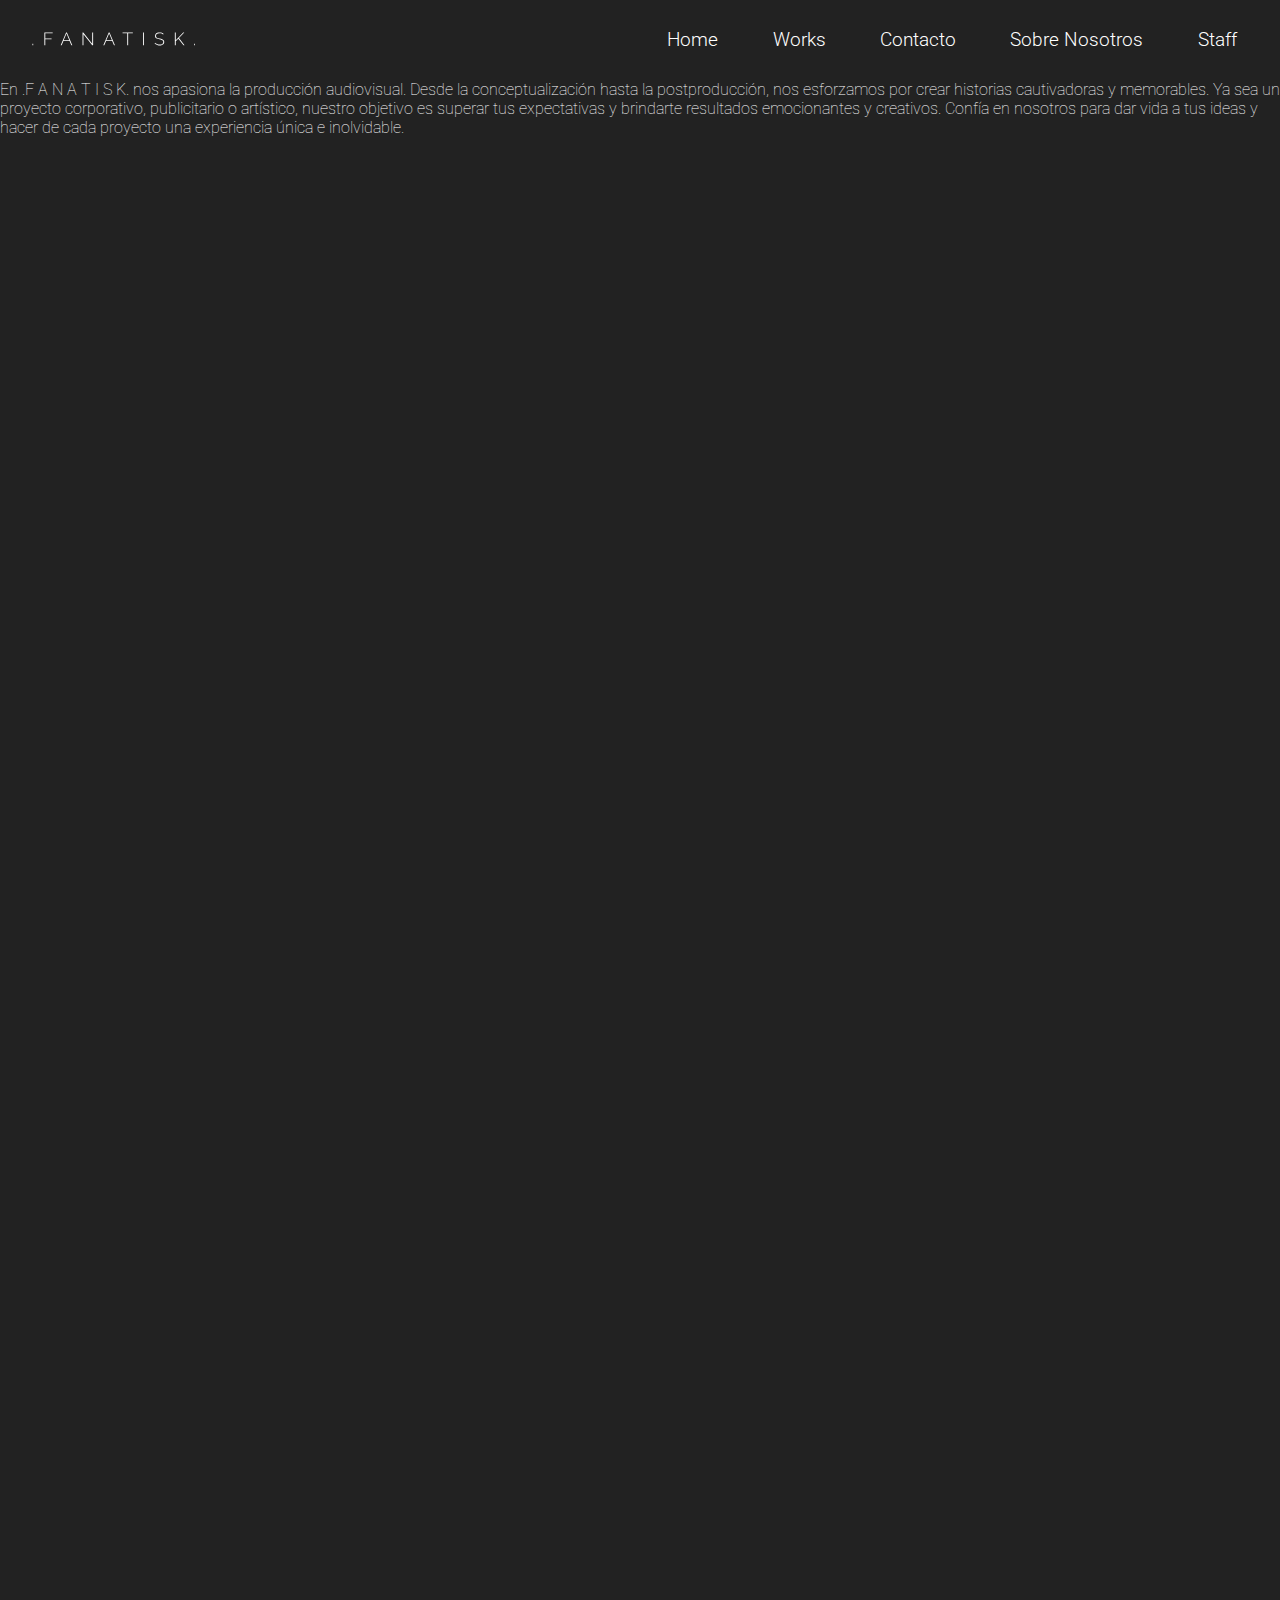
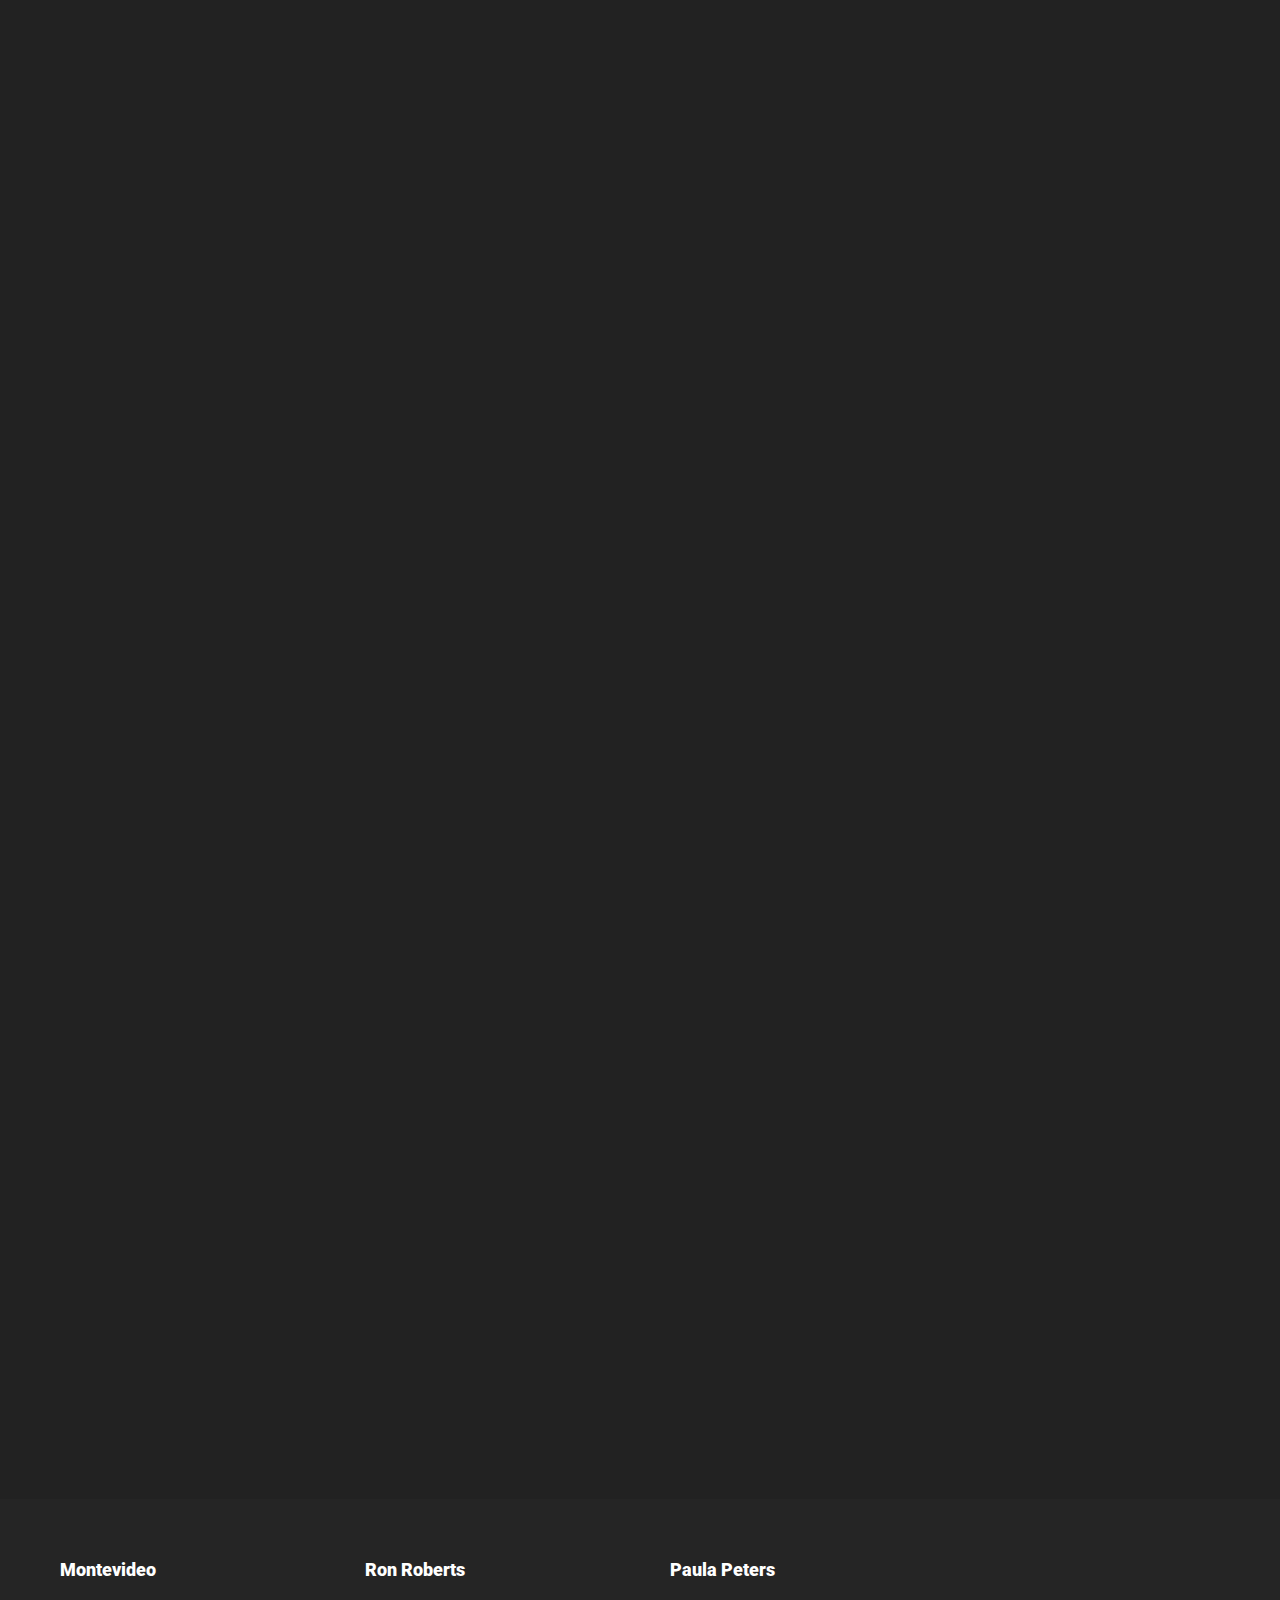
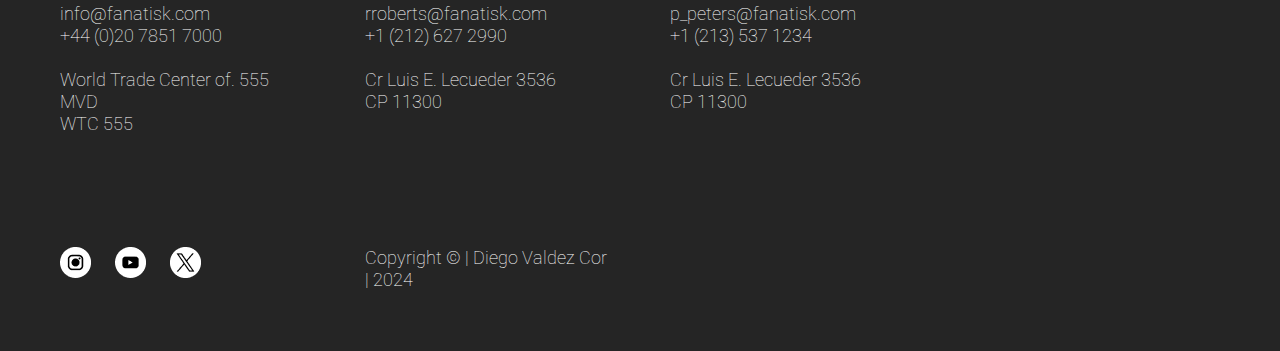
<file: paginas/works.html>
<!DOCTYPE html>
<html lang="es">
  <head>
    <meta charset="UTF-8" />
    <meta name="viewport" content="width=device-width, initial-scale=1.0" />
    <link href="https://cdn.jsdelivr.net/npm/bootstrap@5.1.3/dist/css/bootstrap.min.css" rel="stylesheet" integrity="sha384-1BmE4kWBq78iYhFldvKuhfTAU6auU8tT94WrHftjDbrCEXSU1oBoqyl2QvZ6jIW3" crossorigin="anonymous">
    <!--Favicon-->
    <link rel="icon" href="../imagenes/favicon/Fanatisk_Icon.ico" type="image/x-icon">
    <!--SEO-->
    <meta name="description" content="Descubre nuestro enfoque creativo y nuestra calidad cinematográfica">
    <meta name="keywords" content="Portafolio de producciones, Proyectos realizados, Trabajos destacados, Últimas producciones, Videos producidos, Proyectos audiovisuales">
    <meta name="author" content="Diego Valdez Cor">
    <!-- Fuentes -->
    <link rel="preconnect" href="https://fonts.googleapis.com" />
    <link rel="preconnect" href="https://fonts.gstatic.com" crossorigin />
    <link href="https://fonts.googleapis.com/css2?family=Roboto:ital,wght@0,100;0,300;0,400;0,500;0,700;0,900;1,100;1,300;1,400;1,500;1,700;1,900&display=swap" rel="stylesheet"/>
    <link rel="preconnect" href="https://fonts.googleapis.com" />
    <link rel="preconnect" href="https://fonts.gstatic.com" crossorigin />
    <link href="https://fonts.googleapis.com/css2?family=Raleway:ital,wght@0,100..900;1,100..900&family=Roboto:ital,wght@0,100;0,300;0,400;0,500;0,700;0,900;1,100;1,300;1,400;1,500;1,700;1,900&display=swap" rel="stylesheet" />
    <link href="https://fonts.cdnfonts.com/css/helvetica-neue-55" rel="stylesheet">
    <!-- Estilos CSS-->
    <link rel="stylesheet" href="../estilos/estilos.css" />
    <title>Works</title>
  </head>
  <body>
    <!-- Barra de navegación dentro de header-->
    <header class="header">
      <nav class="navbar">
        <a href="../index.html"><img src="../imagenes/fanatisk.svg" alt="Logo de empresa"></a>

          <!-- Menú Hamburguesa que se activa para pantallas mobile -->
          <label class="labe_hamburguesa" for="menu_hamburguesa">
              <svg
                  xmlns="http://www.w3.org/2000/svg"
                  width="35"
                  height="35"
                  fill="currentColor"
                  class="list_icon"
                  viewBox="0 0 16 16"
              >
                  <path
                      fill-rule="evenodd"
                      d="M2.5 12a.5.5 0 0 1 .5-.5h10a.5.5 0 0 1 0 1H3a.5.5 0 0 1-.5-.5zm0-4a.5.5 0 0 1 .5-.5h10a.5.5 0 0 1 0 1H3a.5.5 0 0 1-.5-.5zm0-4a.5.5 0 0 1 .5-.5h10a.5.5 0 0 1 0 1H3a.5.5 0 0 1-.5-.5z"
                  />
              </svg>
          </label>

          <input class="menu_hamburguesa" type="checkbox" name="" id="menu_hamburguesa">

          <ul class="ul_enlace">
              <li class="li_enlace">
                  <a href="../index.html" class="enlace">Home</a>
              </li>
              <li class="li_enlace">
                  <a href="../paginas/works.html" class="enlace">Works</a>
              </li>
              <li class="li_enlace">
                  <a href="../paginas/contacto.html" class="enlace">Contacto</a>
              </li>
              <li class="li_enlace">
                <a href="../paginas/sobre-nosotros.html" class="enlace">Sobre Nosotros</a>
            </li>
            <li class="li_enlace">
              <a href="../paginas/staff.html" class="enlace">Staff</a>
            </li>
          </ul>
      </nav>
    </header>
    <!-- Contenido principal -->
    <main class="container-fluid px-4">

      <!-- Contenido Texto -->
      <div class="float-start w-100 altura_texto px-4 py-5">
        <div class="w-75">
          <p class="text-start">En  .F A N A T I S K.  nos apasiona la producción audiovisual. Desde la conceptualización hasta la postproducción, nos esforzamos por crear historias cautivadoras y memorables. Ya sea un proyecto corporativo, publicitario o artístico, nuestro objetivo es superar tus expectativas y brindarte resultados emocionantes y creativos. Confía en nosotros para dar vida a tus ideas y hacer de cada proyecto una experiencia única e inolvidable. </p>
        </div> 
      </div>
      
      <!-- Contenido Multimedia/Videos -->
      <section class="container-fluid">
        <div class="row no-gutters mb-0 embed-responsive embed-responsive-16by9">
          <div class="col-md-6 p-0">
            <iframe width="100%" height="520" src="https://www.youtube.com/embed/uRU33SDELR8" title="coffee time. ☕ lofi jazz beats" frameborder="0" allow="accelerometer; autoplay; clipboard-write; encrypted-media; gyroscope; picture-in-picture; web-share" loading="lazy"></iframe>
          </div>
          <div class="col-md-6 p-0 embed-responsive embed-responsive-16by9">
            <iframe width="100%" height="520" src="https://www.youtube.com/embed/DbuebKNKQsQ" title="a peaceful place. [lofi / jazzhop / chillhop mix]" frameborder="0" allow="accelerometer; autoplay; clipboard-write; encrypted-media; gyroscope; picture-in-picture; web-share" loading="lazy"></iframe>
          </div>
        </div>
        <div class="row no-gutters mt-0 embed-responsive embed-responsive-16by9">
          <div class="col-md-4 p-0">
            <iframe width="100%" height="315" src="https://www.youtube.com/embed/GrG2-oX5z24" title="Relax with my cat - beats to sleep/study x Fall In Luv" frameborder="0" allow="accelerometer; autoplay; clipboard-write; encrypted-media; gyroscope; picture-in-picture; web-share" loading="lazy"></iframe>
          </div>
          <div class="col-md-4 p-0 embed-responsive embed-responsive-16by9">
            <iframe width="100%" height="315" src="https://www.youtube.com/embed/AzV77KFsLn4" title="lofi songs for slow days" frameborder="0" allow="accelerometer; autoplay; clipboard-write; encrypted-media; gyroscope; picture-in-picture; web-share" loading="lazy"></iframe>
          </div>
          <div class="col-md-4 p-0 embed-responsive embed-responsive-16by9">
            <iframe width="100%" height="315" src="https://www.youtube.com/embed/6me17gGZYRg" title="ＡＵＴＵＭＮ　ＣＨＩＬＬ" frameborder="0" allow="accelerometer; autoplay; clipboard-write; encrypted-media; gyroscope; picture-in-picture; web-share" loading="lazy"></iframe>
          </div>
        </div>
        <div class="row no-gutters mt-0 embed-responsive embed-responsive-16by9">
          <div class="col-md-4 p-0 embed-responsive embed-responsive-16by9">
            <iframe width="100%" height="315" src="https://www.youtube.com/embed/1Y34Ewku0kc" title="Spacewave / Synthwave / Vaporwave Playlist - Cosmic Pulse// Royalty Free Copyright Safe Music" frameborder="0" allow="accelerometer; autoplay; clipboard-write; encrypted-media; gyroscope; picture-in-picture; web-share" loading="lazy"></iframe>
          </div>
          <div class="col-md-4 p-0 embed-responsive embed-responsive-16by9">
            <iframe width="100%" height="315" src="https://www.youtube.com/embed/xocnshwEbrM" title="Lloviendo en la Ciudad Lofi - noche relajante de lofi [Escucha para escapar de un día difícil]" frameborder="0" allow="accelerometer; autoplay; clipboard-write; encrypted-media; gyroscope; picture-in-picture; web-share" loading="lazy" ></iframe>
          </div>
          <div class="col-md-4 p-0 embed-responsive embed-responsive-16by9">
            <iframe width="100%" height="315" src="https://www.youtube.com/embed/fmzSGRzMA28" title="Best Lofi Music for Studying and Relaxing" frameborder="0" allow="accelerometer; autoplay; clipboard-write; encrypted-media; gyroscope; picture-in-picture; web-share" loading="lazy"></iframe>
          </div>
        </div>
      </section>
    
    </main>
    <!-- Pie de página -->
    <footer class="footer1">
	
      <div class="f2_wrap">
        
        <div class="f2 f2_3 fade visible">	
          <p class="f2_title"><strong>Montevideo</strong></p>
          <p><a href="mailto:info@fanatisk.com">info@fanatisk.com</a><br>+44 (0)20 7851 7000</p><p>World Trade Center of. 555<br>MVD<br>WTC 555</p>
        </div>
        
        <div class="f2 fade visible">	
          <p class="f2_title"><strong>Ron Roberts</strong></p>
          <p><a href="mailto:rroberts@fanatisk.com">rroberts@fanatisk.com</a><br>+1 (212) 627 2990</p>
          <p>Cr Luis E. Lecueder 3536 <br>CP 11300</p>
        </div>
        
        <div class="f2 fade visible">	
          <p class="f2_title"><strong>Paula Peters</strong></p>
          <p><a href="mailto:p_peters@fanatisk.com">p_peters@fanatisk.com</a><br>+1 (213) 537 1234</p><p>Cr Luis E. Lecueder 3536<br>CP 11300</p>
        </div>
      
      </div>
      <div class="f3_wrap">
        
        <div class="f3 fade visible">
          <a class="f_insta" target="_blank" href="https://www.instagram.com"></a>
          <a class="f_yt" target="_blank" href="https://www.youtube.com/"></a>
          <a class="f_tw" target="_blank" href="https://twitter.com"></a>      
        </div>

        <div class="f3 f3_2 fade visible">
          <p><a target="_blank" href="https://github.com/DValCor?tab=repositories">Copyright © | Diego Valdez Cor | 2024</a></p>
        </div>
      </div>
      
    </footer>
    
    <!-- Script Bootstrap -->
    <script src="https://cdn.jsdelivr.net/npm/@popperjs/core@2.10.2/dist/umd/popper.min.js" integrity="sha384-7+zCNj/IqJ95wo16oMtfsKbZ9ccEh31eOz1HGyDuCQ6wgnyJNSYdrPa03rtR1zdB" crossorigin="anonymous"></script>
    <script src="https://cdn.jsdelivr.net/npm/bootstrap@5.1.3/dist/js/bootstrap.min.js" integrity="sha384-QJHtvGhmr9XOIpI6YVutG+2QOK9T+ZnN4kzFN1RtK3zEFEIsxhlmWl5/YESvpZ13" crossorigin="anonymous"></script>
  </body>
</html>
</file>
<file: estilos/estilos.css>
@charset "UTF-8";

/*VARIABLES*/
/*FORMATO*/
* {
  margin: 0;
  padding: 0;
  box-sizing: border-box;
}

body {
  font-family: "Roboto", sans-serif;
  background-color: #222222;
}

/*FONTS*/
@font-face {
  font-family: "Roboto";
  src: url("../fonts/Roboto-Black.ttf"), url("../fonts/Roboto-BlackItalic.ttf"), url("../fonts/Roboto-Bold.ttf"), url("../fonts/Roboto-LightItalic.ttf"), url("../fonts/Roboto-BoldItalic.ttf"), url("../fonts/Roboto-Medium.ttf") url("../fonts/Roboto-Italic.ttf"), url("../fonts/Roboto-MediumItalic.ttf") url("../fonts/Roboto-Light.ttf");
}
@font-face {
  font-family: "Raleway";
  src: url("../fonts/Raleway-Italic-VariableFont_wght.ttf") format("truetype"), url("../fonts/Raleway-VariableFont_wght.ttf") format("truetype"), url("../fonts/static/Raleway-Black.ttf") format("truetype"), url("../fonts/static/Raleway-Bold.ttf") format("truetype"), url("../fonts/static/Raleway-ExtraBold.ttf") format("truetype");
}
/*NAV*/
/*Nav-----------------------------*/
.navbar img {
  filter: invert(100%);
}

.navbar img:hover {
  opacity: 0.5;
  transition: opacity 0.5s ease-in-out;
}

a {
  text-decoration: none;
}

ul, ol {
  list-style: none;
}

.header {
  position: relative;
  z-index: 9999;
  height: 80px;
  background-color: #222222;
}

.navbar {
  height: 100%;
  display: flex;
  justify-content: space-between;
  align-items: center;
  flex-wrap: wrap;
  padding: 0 2rem;
}

.menu_hamburguesa {
  display: none;
}

.menu_hamburguesa:checked + .ul_enlace {
  height: calc(100vh - 80px);
}

.list_icon {
  color: #fff;
  cursor: pointer;
}

.ul_enlace {
  width: 100%;
  background-color: #222222;
  position: absolute;
  top: 80px;
  left: 0;
  height: 0;
  overflow: hidden;
  display: flex;
  flex-direction: column;
  justify-content: center;
  align-items: center;
  gap: 3rem;
  transition: all 0.3s;
}

.enlace {
  font-size: 1.2rem;
  color: #fff;
  font-weight: 300;
  transition: all 0.3s;
  padding: 0.2rem 0.7rem;
}

.enlace:hover {
  color: #ff164b;
}

/* Media query para pantallas pequeñas */
@media (min-width: 992px) {
  .ul_enlace {
    position: static;
    width: auto;
    height: auto;
    flex-direction: row;
    gap: 2rem;
    z-index: auto;
    top: auto;
    left: auto;
  }
}
@media (max-width: 576px) {
  .enlace {
    font-size: 2em;
  }
}
@media (min-width: 992px) {
  .labe_hamburguesa {
    display: none;
  }
}
/*HOME*/
.card-overlay {
  position: absolute;
  top: 0;
  left: 0;
  width: 100%;
  height: 100%;
  background-color: rgba(255, 22, 75, 0.8);
  opacity: 0;
  transition: opacity 0.3s ease-in-out;
}

.card:hover .card-overlay {
  opacity: 1;
}

.card h2 {
  font-family: "Roboto";
  font-size: medium;
  font-weight: 100;
  position: absolute;
  top: 50%;
  left: 50%;
  transform: translate(-50%, -50%) translateY(60%);
  color: #fff;
  opacity: 0;
  transition: opacity 0.3s ease-in-out, transform 0.6s ease-in-out;
  z-index: 1;
}

.card:hover h2 {
  opacity: 1;
  transform: translate(-50%, -50%) translateY(0);
}

/*WORK*/
.text-start {
  color: #fff;
  font-weight: 100;
  font-size: calc(10px + 0.5vw);
}

/*STAFF*/
.main-title {
  text-align: center;
  margin-top: 100px;
  margin-bottom: 100px;
  color: #fff;
  font-weight: 100;
  font-family: "Roboto", sans-serif;
}

.director-info-section {
  text-align: left;
  display: flex;
  justify-content: center;
  align-items: center;
  height: 50vh;
}

.director-txt1 {
  width: 600px;
  padding: 20px;
}

.director-info-section h2,
.director-info-section p {
  line-height: 1.5;
  color: #fff;
  margin-top: 10px;
  margin-bottom: 10px;
}

.director-cards {
  display: flex;
  flex-direction: column;
  justify-content: space-between;
}

.director-cards-wrap {
  display: flex;
  justify-content: space-between;
  flex-basis: 50%;
}

.director-div {
  position: relative;
  display: inline-block;
}

.director-div:hover .overlay {
  display: block;
}

.overlay {
  position: absolute;
  top: 0;
  left: 0;
  width: 100%;
  height: 270px;
  background-color: rgba(37, 37, 37, 0.7);
  display: none;
}

.overlay p {
  color: #fff;
  margin-top: 200px;
  margin-left: 20px;
}

.overlay:hover {
  display: block;
}

/*Bloque de texto que aparece al hacer click sobre imagen -----------------------------*/
.director-txt1 {
  display: none;
}

#ron-info:target {
  display: block;
}

#rita-info:target {
  display: block;
}

#dylan-info:target {
  display: block;
}

#paula-info:target {
  display: block;
}

/* Estilos base para la sección de directores-----------------------------*/
@media (max-width: 768px) {
  .director-cards-wrap {
    flex-direction: column;
    justify-content: center;
    align-items: center;
  }
}
@media (max-width: 1024px) {
  .director-div {
    width: 100%;
    max-width: 300px;
    margin-bottom: 20px;
  }
  .director-div img {
    width: 100%;
    height: auto;
  }
  .overlay p {
    margin-top: 150px;
  }
}
/*SOBRE NOSOTROS*/
.white {
  background-color: #fff;
}

.servicios_encabezados {
  font-size: calc(10px + 9.9vw);
  font-family: "Helvetica Neue", sans-serif;
  font-weight: 900;
  color: #222222;
}

.servicios_link {
  font-size: calc(10px + 1vw);
  font-weight: 600;
}

.servicios_link a {
  color: #222222;
  font-family: "Helvetica Neue", sans-serif;
  text-decoration: underline;
}

.servicios_parrafo {
  font-size: calc(5px + 1vw);
  font-family: "Roboto", sans-serif;
  font-weight: 300;
  color: #fff;
}

/*CONTACTO*/
.h1-custom {
  font-size: calc(25px + 1vw);
  font-family: "Roboto", sans-serif;
  font-weight: 300;
  color: #fff;
  margin-top: 30px;
}

.card {
  background-color: #252525;
  border: #fff;
}

.card h5,
.card p,
.card a {
  color: #fff;
  font-family: "Roboto", sans-serif;
  font-weight: 300;
}

/*Form*/
.main-title h1 {
  text-transform: uppercase;
}

.form-control {
  font-family: "Roboto", sans-serif;
  font-weight: 100;
  font-style: normal;
}

/*BOTÓN PRIMARIO*/
/*Botón primario*/
.btn-custom {
  padding: 10px 20px;
  font-size: 16px;
  background-color: transparent;
  color: #fff;
  border: 2px solid #fff;
  border-radius: 50px;
  cursor: pointer;
  margin-bottom: 100px;
}
.btn-custom:hover {
  color: #ff164b;
  border: 2px solid #ff164b;
}

/*FOOTER*/
.footer1 {
  width: 100%;
  float: left;
  padding-top: 60px;
  padding-bottom: 60px;
  background-color: #252525;
}

.fade.visible, .fade_delay.visible {
  opacity: 1;
  transform: translate(0, 0);
}

.fade, .fade_delay {
  opacity: 0;
  transform: translate(0, 20px);
  transition: all 1s;
}

.f1_wrap {
  width: 75%;
  margin-right: 25%;
  float: left;
  box-sizing: border-box;
  padding-left: 60px;
  padding-right: 60px;
  padding-bottom: 90px;
}

.f2_wrap {
  width: 100%;
  float: left;
  box-sizing: border-box;
  padding-left: 60px;
  padding-bottom: 60px;
}

.f2 {
  width: 25%;
  float: left;
  box-sizing: border-box;
  padding-right: 60px;
  padding-bottom: 30px;
}

p.f2_title {
  font-size: 22px;
  line-height: 28px;
  margin-bottom: 0;
}

.f2 p {
  font-size: 18px;
  font-weight: 100;
  line-height: 22px;
  margin-bottom: 22px;
  color: #fff;
}

.fade.visible.visible, .fade_delay.visible {
  opacity: 1;
  transform: translate(0, 0);
}

.fade, .fade_delay {
  opacity: 0;
  transform: translate(0, 20px);
  transition: all 1s;
}

.f2 {
  width: 25%;
  float: left;
  box-sizing: border-box;
  padding-right: 60px;
  padding-bottom: 30px;
}

.f3_wrap {
  width: 100%;
  float: left;
  box-sizing: border-box;
  padding-left: 60px;
}

.f3 {
  width: 25%;
  float: left;
  box-sizing: border-box;
  padding-right: 60px;
}

a.f_insta, a.f_yt, a.f_tw {
  display: inline-block;
  width: 31px;
  height: 31px;
  margin-right: 20px;
  transition: background-image 0.8s ease;
}

a {
  text-decoration: none;
  color: #fff;
}

a:hover {
  color: #ff164b;
}

.fade.visible.visible, .fade_delay.visible {
  opacity: 1;
  transform: translate(0, 0);
}

.f3 p, .f3 p a {
  color: #fff;
  font-weight: 100;
}

.f3 p {
  font-size: 18px;
  line-height: 22px;
}

/*RRSS Icono-----------------------------*/
/* Establecer las imágenes por defecto */
.f_insta {
  background-image: url("../imagenes/rrss/IG-White.png");
}

.f_yt {
  background-image: url("../imagenes/rrss/YT-White.png");
}

.f_tw {
  background-image: url("../imagenes/rrss/X-White.png");
}

/* Cambiar las imágenes al hacer hover */
.f_insta:hover {
  background-image: url("../imagenes/rrss/IG-Red.png");
}

.f_yt:hover {
  background-image: url("../imagenes/rrss/YT-Red.png");
}

.f_tw:hover {
  background-image: url("../imagenes/rrss/X-Red.png");
}

/* Estilos para pantallas medianas */
@media (max-width: 992px) {
  .f2_wrap,
  .f3_wrap {
    padding-left: 30px;
    padding-right: 30px;
  }
  .f2 {
    width: 50%;
    padding-right: 30px;
  }
  .f3,
  .f3_2 {
    width: 50%;
    padding-right: 30px;
  }
}
/* Estilos para pantallas pequeñas */
@media (max-width: 768px) {
  .f2_wrap,
  .f3_wrap {
    padding-left: 15px;
    padding-right: 15px;
  }
  .f2,
  .f3,
  .f3_2 {
    width: 100%;
    padding-right: 0;
  }
}
/*Centrar footer en pantallas más pequeñas*/
@media (max-width: 768px) {
  .f2_wrap, .f3_wrap {
    width: 100%;
    padding-left: 0;
    text-align: center;
  }
  .f2, .f3 {
    width: 100%;
    float: none;
    padding-right: 0;
    margin-bottom: 30px;
  }
}

/*# sourceMappingURL=estilos.css.map */
</file>
